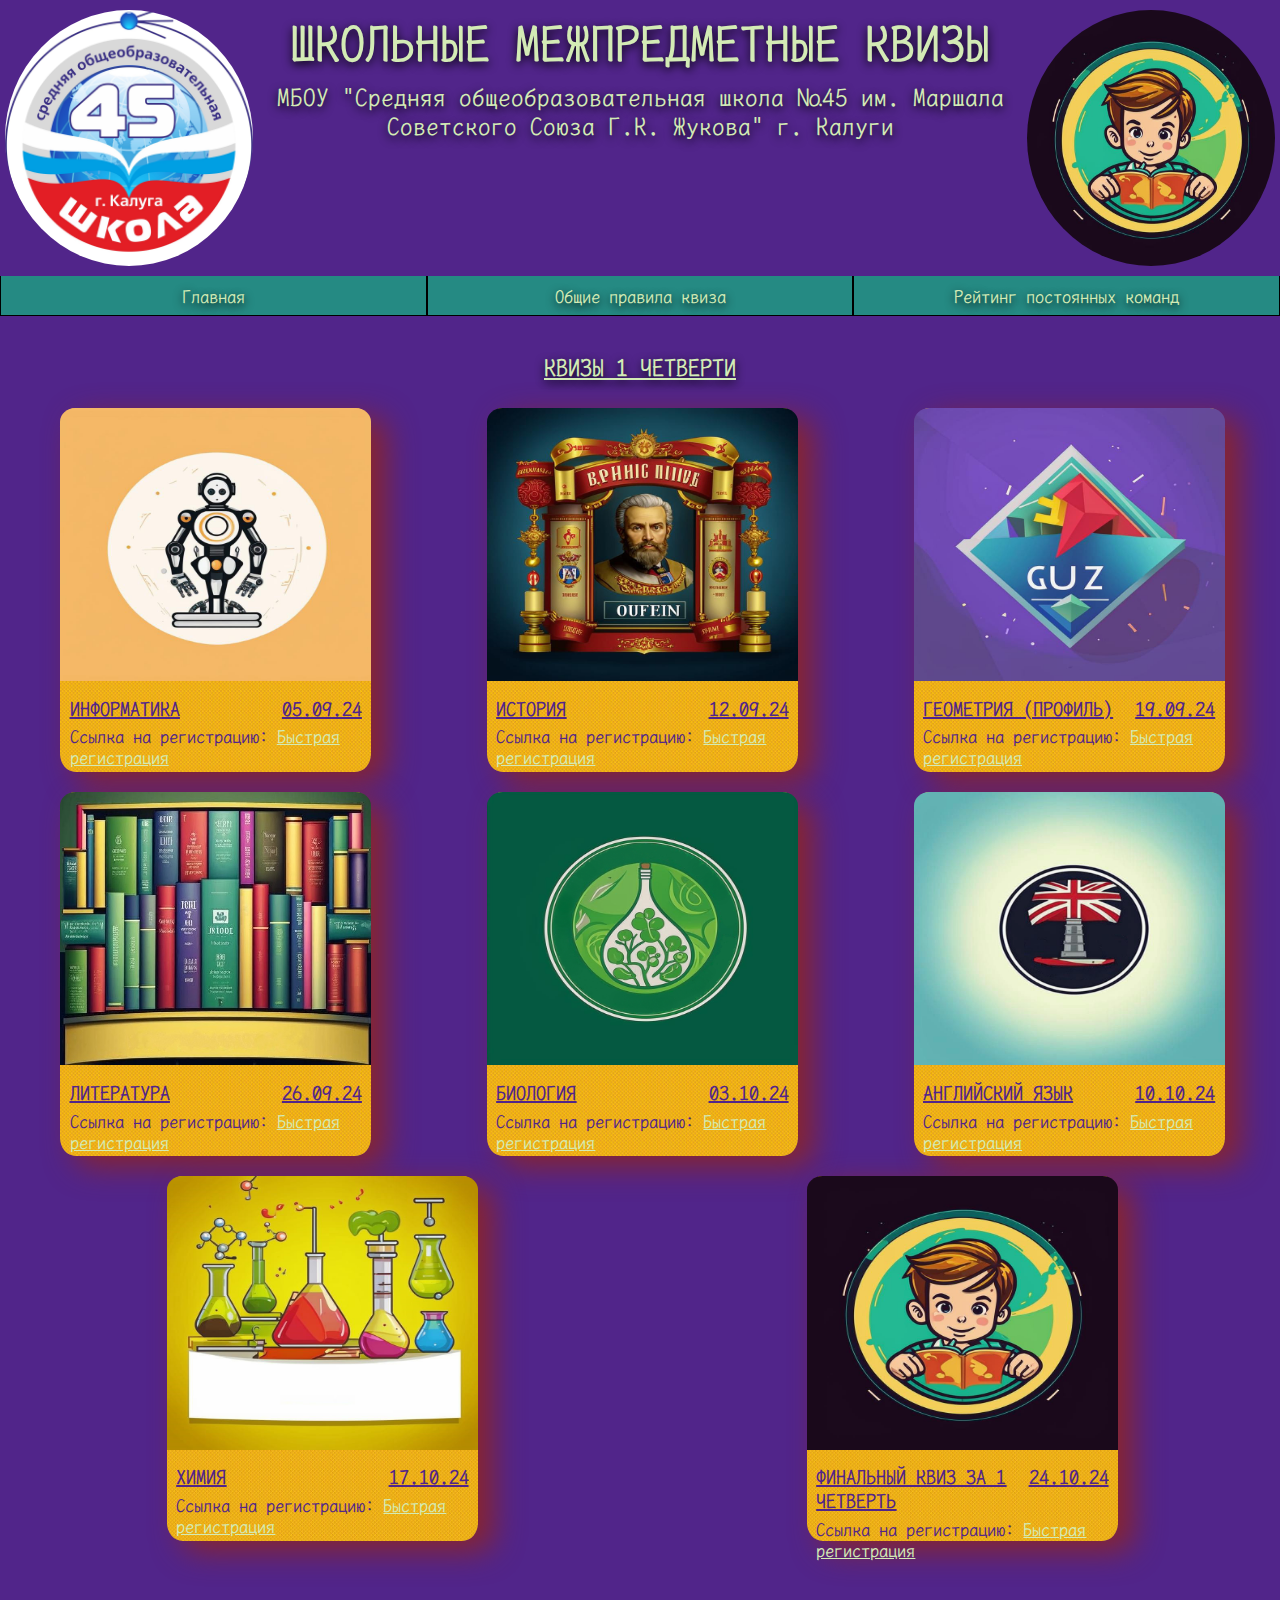
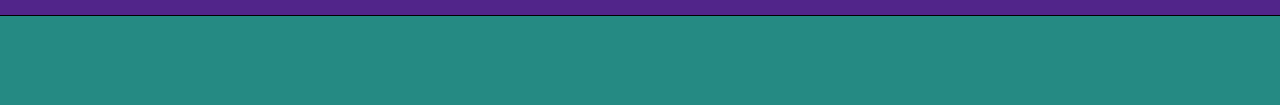
<file: index.html>
<!DOCTYPE html>
<html lang="en">
<head>
    <meta charset="UTF-8">
    <meta name="viewport" content="width=device-width, initial-scale=1.0">
    <script src="scripts/script.js"></script>
    <style>
    @import url('https://fonts.googleapis.com/css2?family=LXGW+WenKai+Mono+TC&display=swap');
    </style>
    <link rel="stylesheet" href="styles/style.css">
    <link rel="stylesheet" href="styles/cards.css">
    <title>Школьные квизы</title>
</head>
<body>
    <header class="header">
        <div class="header__log-left"></div>
        <div class="header__title">
            <h1 class="header__title-top">Школьные межпредметные квизы</h1>
            <h2 class="header__title-bottom">МБОУ "Средняя общеобразовательная школа №45 им. Маршала Советского Союза Г.К. Жукова" г. Калуги</h2>
        </div>
        <div class="header__log-right"></div>
        <div class="burger-menu header__header-content__burger-menu"><div class="burger-center-line"></div></div>
    </header>
    <nav class="menu visually-hidden_m">
    <ul class="menu__list">
        <a href="index.html" class="menu__list__item_a"><li class="menu__list__item">Главная</li></a>
        <a href="rules.html" class="menu__list__item_a"><li class="menu__list__item">Общие правила квиза</li></a>
        <a href="rating.html" class="menu__list__item_a"><li class="menu__list__item">Рейтинг постоянных команд</li></a>
    </ul>
  </nav>
    <main class="main">
      <section class="main__title">Квизы 1 четверти</section>
      <section class="main__card-blok">
     </section>
     <script>
        addNewCard('IT.jpg', 'Информатика', '05.09.24', 'it', 'https://forms.yandex.ru/cloud/667a915f3e9d082eaa89c322/');
        addNewCard('istor.jpg', 'История', '12.09.24', 'istor', 'https://forms.yandex.ru/cloud/667a925290fa7b2d0c163a93/');
        addNewCard('geom.jpg', 'ГЕОМЕТРИЯ (ПРОФИЛЬ)', '19.09.24', 'geom', 'https://forms.yandex.ru/cloud/667a92d25d2a062e9d510739/');
        addNewCard('lit.jpg', 'ЛИТЕРАТУРА', '26.09.24', 'lit', 'https://forms.yandex.ru/cloud/667a94e75056902dcde693c8/');
        addNewCard('bio.jpg', 'Биология', '03.10.24', 'bio', 'https://forms.yandex.ru/cloud/667a955490fa7b2d7c163abf/');
        addNewCard('En.jpeg', 'Английский язык', '10.10.24', 'En', 'https://forms.yandex.ru/cloud/667a9dd2068ff02e610fdee7/');
        addNewCard('Himiya.jpeg', 'Химия', '17.10.24', 'Himiya', 'https://forms.yandex.ru/cloud/667a9e37c417f330b954f801/');
        addNewCard('quiz-log.jpg', 'ФИНАЛЬНЫЙ КВИЗ ЗА 1 ЧЕТВЕРТЬ', '24.10.24', 'f-quiz', 'https://forms.yandex.ru/cloud/667a9eb05056902f85e693af/');
     </script>

    </main>

<footer class="footer"></footer>

<script>
    const menuBut = document.querySelector('.header__header-content__burger-menu');
    const menu = document.querySelector('.menu');
    let status = true;


    menuBut.addEventListener('click', () => {
      if (('visually-hidden_m' in menu.classList) || (status)) {
        menu.classList.remove('visually-hidden_m');
        status = false;
      } else {
        menu.classList.add('visually-hidden_m');
        status = true;
      }
    })
  </script>
    
</body>
</html>
</file>
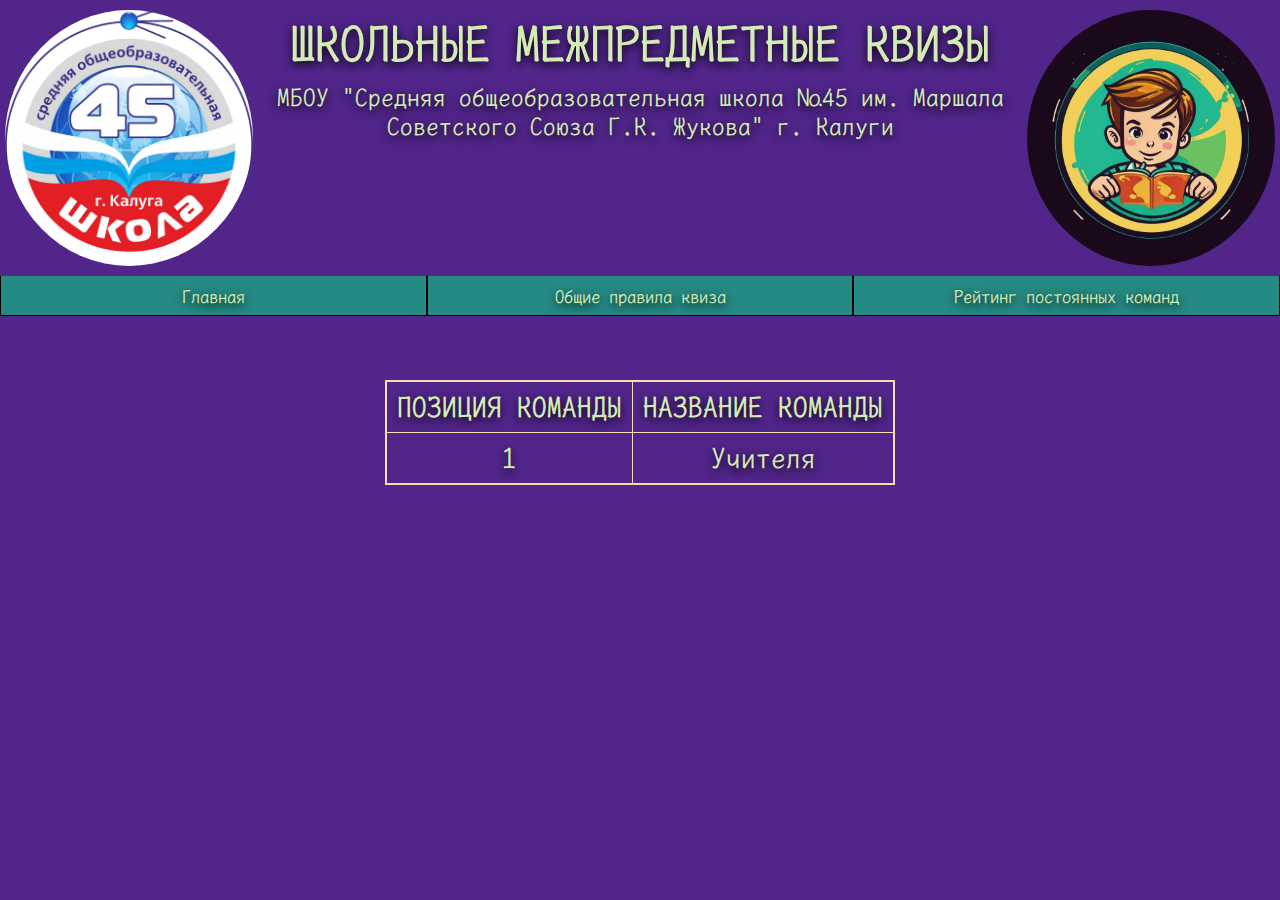
<file: rating.html>
<!DOCTYPE html>
<html lang="en">
<head>
    <meta charset="UTF-8">
    <meta name="viewport" content="width=device-width, initial-scale=1.0">
    <style>
    @import url('https://fonts.googleapis.com/css2?family=LXGW+WenKai+Mono+TC&display=swap');
    </style>
    <link rel="stylesheet" href="styles/style.css">
    <link rel="stylesheet" href="styles/rating.css">
    <title>Школьные квизы</title>
</head>
<body>
    <header class="header">
        <div class="header__log-left"></div>
        <div class="header__title">
            <h1 class="header__title-top">Школьные межпредметные квизы</h1>
            <h2 class="header__title-bottom">МБОУ "Средняя общеобразовательная школа №45 им. Маршала Советского Союза Г.К. Жукова" г. Калуги</h2>
        </div>
        <div class="header__log-right"></div>
        <div class="burger-menu header__header-content__burger-menu"><div class="burger-center-line"></div></div>
    </header>
    <nav class="menu visually-hidden_m">
      <ul class="menu__list">
        <a href="index.html" class="menu__list__item_a"><li class="menu__list__item">Главная</li></a>
        <a href="rules.html" class="menu__list__item_a"><li class="menu__list__item">Общие правила квиза</li></a>
        <a href="rating.html" class="menu__list__item_a"><li class="menu__list__item">Рейтинг постоянных команд</li></a>
    </ul>
  </nav>
    <main class="main">
      <table class="main__table">
        <tr>
          <th>Позиция команды</th>
          <th>Название команды</th>
        </tr>

        <tr>
          <td>1</td>
          <td>Учителя</td>
        </tr>


      </table>
        
    </main>

<footer class="footer"></footer>

<script>
    const menuBut = document.querySelector('.header__header-content__burger-menu');
    const menu = document.querySelector('.menu');
    let status = true;


    menuBut.addEventListener('click', () => {
      if (('visually-hidden_m' in menu.classList) || (status)) {
        menu.classList.remove('visually-hidden_m');
        status = false;
      } else {
        menu.classList.add('visually-hidden_m');
        status = true;
      }
    })
  </script>
    
</body>
</html>
</file>
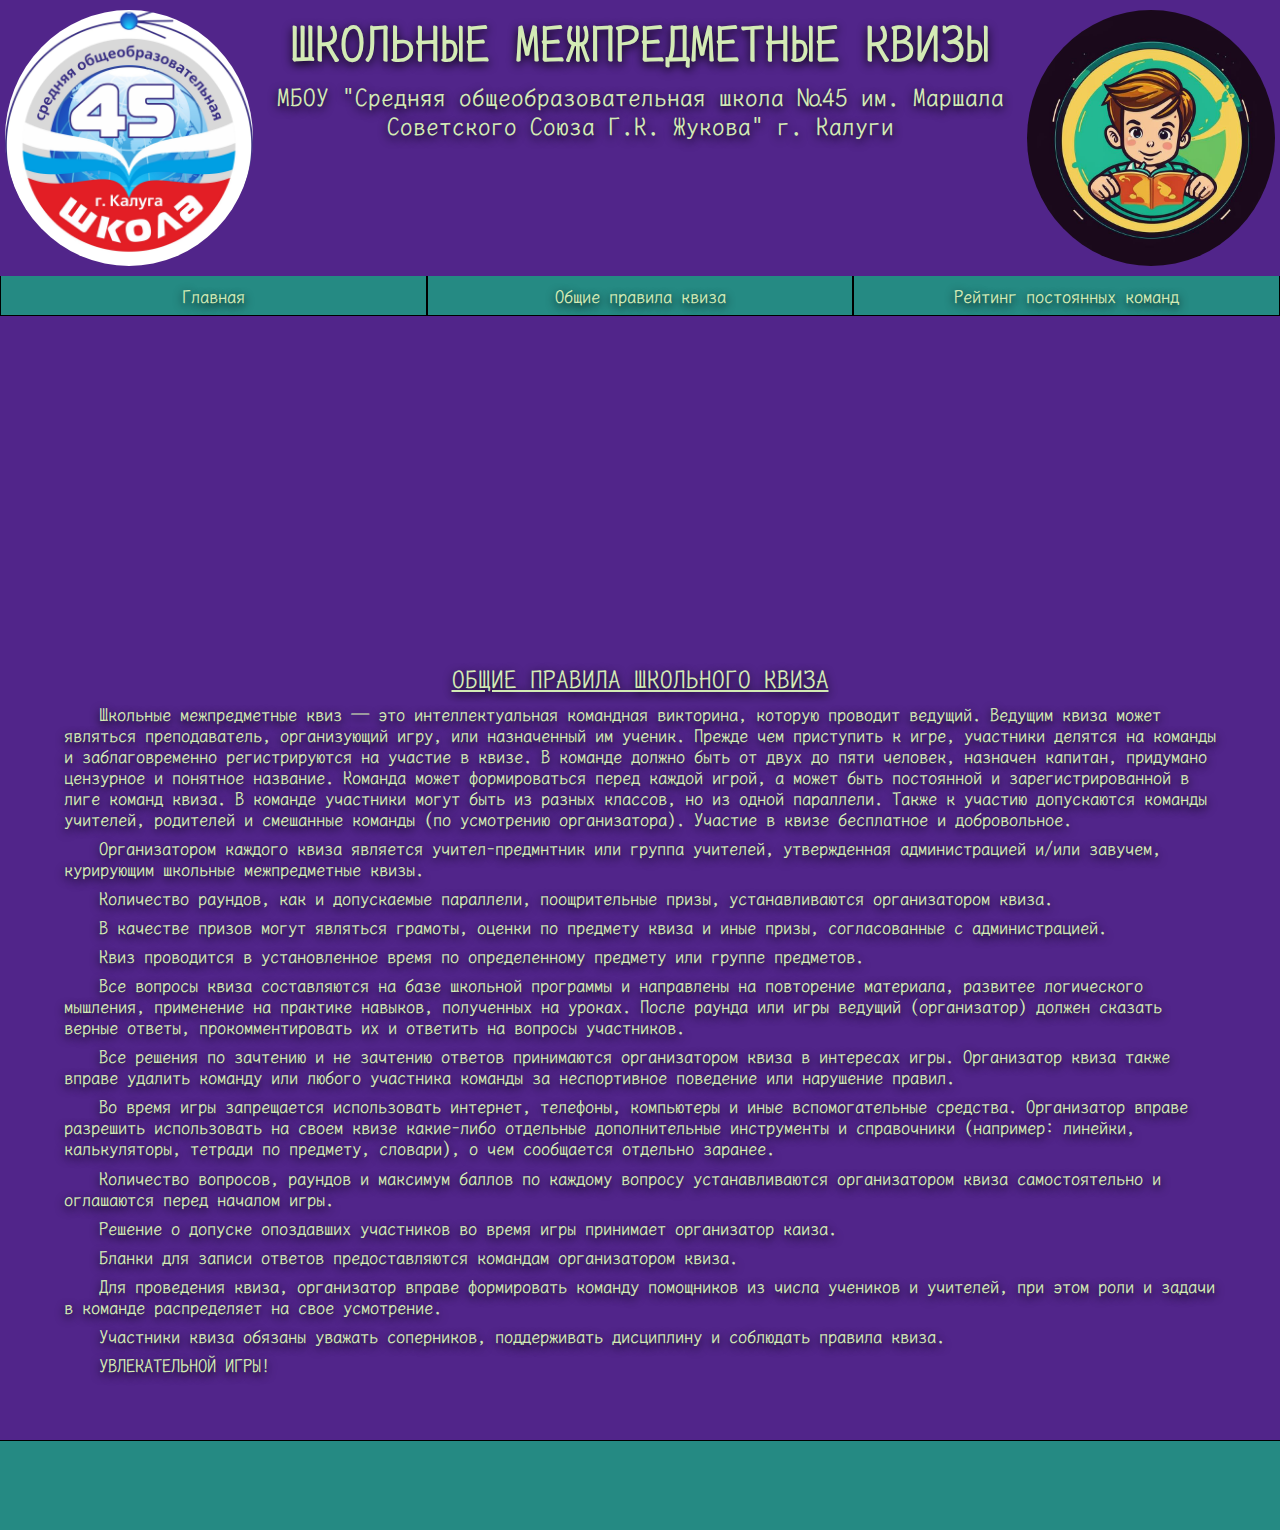
<file: rules.html>
<!DOCTYPE html>
<html lang="en">
<head>
    <meta charset="UTF-8">
    <meta name="viewport" content="width=device-width, initial-scale=1.0">
    <style>
    @import url('https://fonts.googleapis.com/css2?family=LXGW+WenKai+Mono+TC&display=swap');
    </style>
    <link rel="stylesheet" href="styles/style.css">
    <link rel="stylesheet" href="styles/rules_sty.css">
    <title>Школьные квизы</title>
</head>
<body>
    <header class="header">
        <div class="header__log-left"></div>
        <div class="header__title">
            <h1 class="header__title-top">Школьные межпредметные квизы</h1>
            <h2 class="header__title-bottom">МБОУ "Средняя общеобразовательная школа №45 им. Маршала Советского Союза Г.К. Жукова" г. Калуги</h2>
        </div>
        <div class="header__log-right"></div>
        <div class="burger-menu header__header-content__burger-menu"><div class="burger-center-line"></div></div>
    </header>
    <nav class="menu visually-hidden_m">
    <ul class="menu__list">
        <a href="index.html" class="menu__list__item_a"><li class="menu__list__item">Главная</li></a>
        <a href="rules.html" class="menu__list__item_a"><li class="menu__list__item">Общие правила квиза</li></a>
        <a href="rating.html" class="menu__list__item_a"><li class="menu__list__item">Рейтинг постоянных команд</li></a>
    </ul>
  </nav>
    <main class="main">
      <div class="main__video">
        <iframe class="main__video__iframe"  src="https://www.youtube.com/embed/Tr_Zuyck00A?si=PJogzbAwvQAGxxIj" title="YouTube video player" frameborder="0" allow="accelerometer; autoplay; clipboard-write; encrypted-media; gyroscope; picture-in-picture; web-share" referrerpolicy="strict-origin-when-cross-origin" allowfullscreen></iframe>
      </div>
      <div class="main__text">
        <h3 class="main__text__title">Общие правила школьного квиза</h3>
        <p class="main__text__inf">Школьные межпредметные квиз — это интеллектуальная командная викторина, которую проводит ведущий. Ведущим квиза может являться преподаватель, организующий игру, или назначенный им ученик. Прежде чем приступить к игре, участники делятся на команды и заблаговременно регистрируются на участие в квизе. В команде должно быть от двух до пяти человек, назначен капитан, придумано цензурное и понятное название. Команда может формироваться перед каждой игрой, а может быть постоянной и зарегистрированной в лиге команд квиза. В команде участники могут быть из разных классов, но из одной параллели. Также к участию допускаются команды учителей, родителей и смешанные команды (по усмотрению организатора). Участие в квизе бесплатное и добровольное.</p>
        <p class="main__text__inf">Организатором каждого квиза является учител-предмнтник или группа учителей, утвержденная администрацией и/или завучем, курирующим школьные межпредметные квизы.</p>
        <p class="main__text__inf">Количество раундов, как и допускаемые параллели,  поощрительные призы, устанавливаются организатором квиза.</p>
        <p class="main__text__inf">В качестве призов могут являться грамоты, оценки по предмету квиза и иные призы, согласованные с администрацией.</p>
        <p class="main__text__inf">Квиз проводится в установленное время по определенному предмету или группе предметов.</p>
        <p class="main__text__inf">Все вопросы квиза составляются на базе школьной программы и направлены на повторение материала, развитее логического мышления, применение на практике навыков, полученных на уроках. После раунда или игры ведущий (организатор) должен сказать верные ответы, прокомментировать их и ответить на вопросы участников.</p>
        <p class="main__text__inf">Все решения по зачтению и не зачтению ответов принимаются организатором квиза в интересах игры. Организатор квиза также вправе удалить команду или любого участника команды за неспортивное поведение или нарушение правил.</p>
        <p class="main__text__inf">Во время игры запрещается использовать интернет, телефоны, компьютеры и иные вспомогательные средства. Организатор вправе разрешить использовать на своем квизе какие-либо отдельные дополнительные инструменты и справочники (например: линейки, калькуляторы, тетради по предмету, словари), о чем сообщается отдельно заранее.</p>
        <p class="main__text__inf">Количество вопросов, раундов и максимум баллов по каждому вопросу устанавливаются организатором квиза самостоятельно и оглашаются перед началом игры.</p>
        <p class="main__text__inf">Решение о допуске опоздавших участников во время игры принимает организатор каиза.</p>
        <p class="main__text__inf">Бланки для записи ответов предоставляются командам организатором квиза.</p>
        <p class="main__text__inf">Для проведения квиза, организатор вправе формировать команду помощников из числа учеников и учителей, при этом роли и задачи в команде распределяет на свое усмотрение.</p>
        <p class="main__text__inf">Участники квиза обязаны уважать соперников, поддерживать дисциплину и соблюдать правила квиза.</p>
        <p class="main__text__inf">УВЛЕКАТЕЛЬНОЙ ИГРЫ!</p>
      </div>
        
    </main>

<footer class="footer"></footer>

<script>
    const menuBut = document.querySelector('.header__header-content__burger-menu');
    const menu = document.querySelector('.menu');
    let status = true;


    menuBut.addEventListener('click', () => {
      if (('visually-hidden_m' in menu.classList) || (status)) {
        menu.classList.remove('visually-hidden_m');
        status = false;
      } else {
        menu.classList.add('visually-hidden_m');
        status = true;
      }
    })
  </script>
    
</body>
</html>
</file>
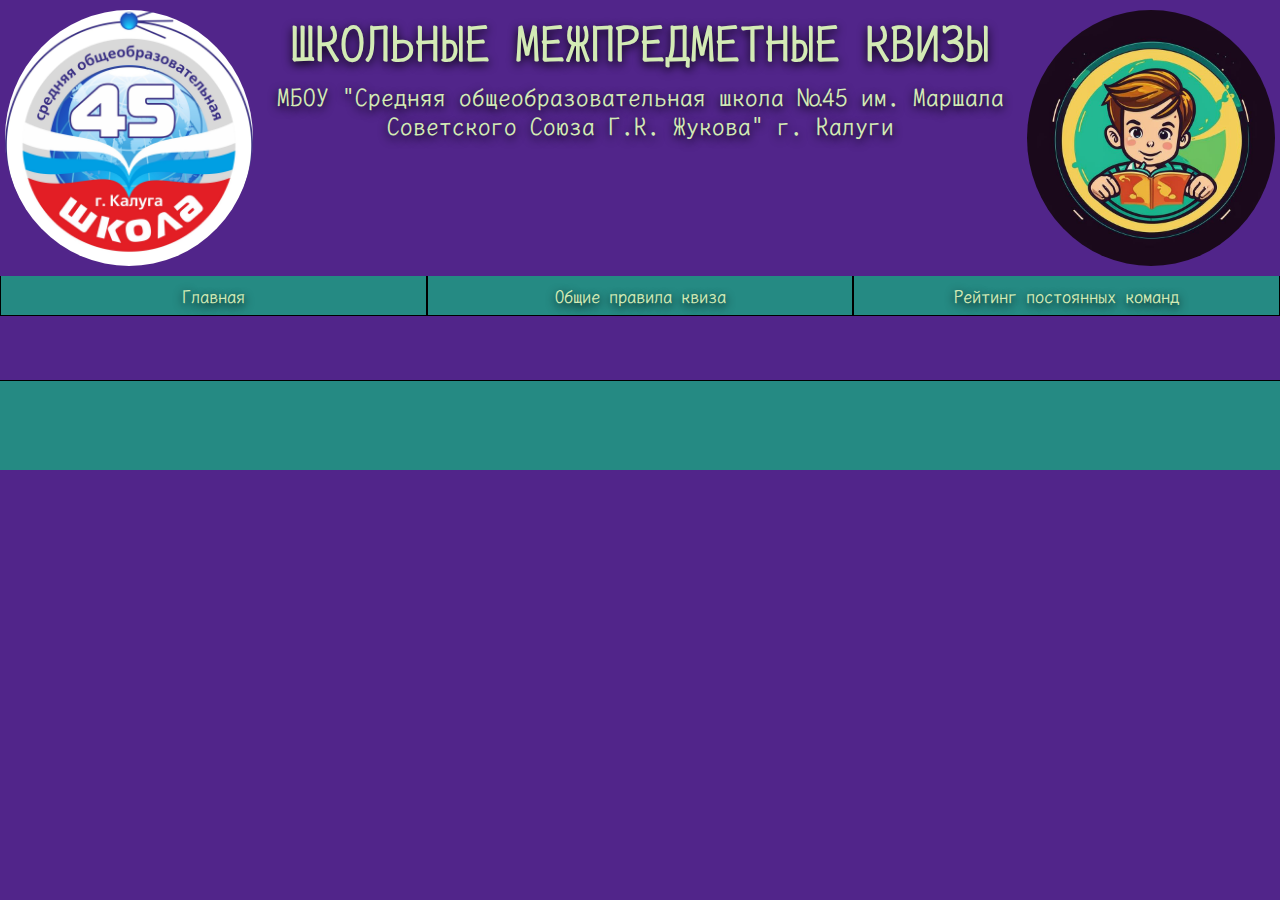
<file: SHABLON.html>
<!DOCTYPE html>
<html lang="en">
<head>
    <meta charset="UTF-8">
    <meta name="viewport" content="width=device-width, initial-scale=1.0">
    <style>
    @import url('https://fonts.googleapis.com/css2?family=LXGW+WenKai+Mono+TC&display=swap');
    </style>
    <link rel="stylesheet" href="styles/style.css">
    <title>Школьные квизы</title>
</head>
<body>
    <header class="header">
        <div class="header__log-left"></div>
        <div class="header__title">
            <h1 class="header__title-top">Школьные межпредметные квизы</h1>
            <h2 class="header__title-bottom">МБОУ "Средняя общеобразовательная школа №45 им. Маршала Советского Союза Г.К. Жукова" г. Калуги</h2>
        </div>
        <div class="header__log-right"></div>
        <div class="burger-menu header__header-content__burger-menu"><div class="burger-center-line"></div></div>
    </header>
    <nav class="menu visually-hidden_m">
    <ul class="menu__list">
        <a href="index.html" class="menu__list__item_a"><li class="menu__list__item">Главная</li></a>
        <a href="rules.html" class="menu__list__item_a"><li class="menu__list__item">Общие правила квиза</li></a>
        <a href="rating.html" class="menu__list__item_a"><li class="menu__list__item">Рейтинг постоянных команд</li></a>
    </ul>
  </nav>
    <main class="main">
        
    </main>

<footer class="footer"></footer>

<script>
    const menuBut = document.querySelector('.header__header-content__burger-menu');
    const menu = document.querySelector('.menu');
    let status = true;


    menuBut.addEventListener('click', () => {
      if (('visually-hidden_m' in menu.classList) || (status)) {
        menu.classList.remove('visually-hidden_m');
        status = false;
      } else {
        menu.classList.add('visually-hidden_m');
        status = true;
      }
    })
  </script>
    
</body>
</html>
</file>
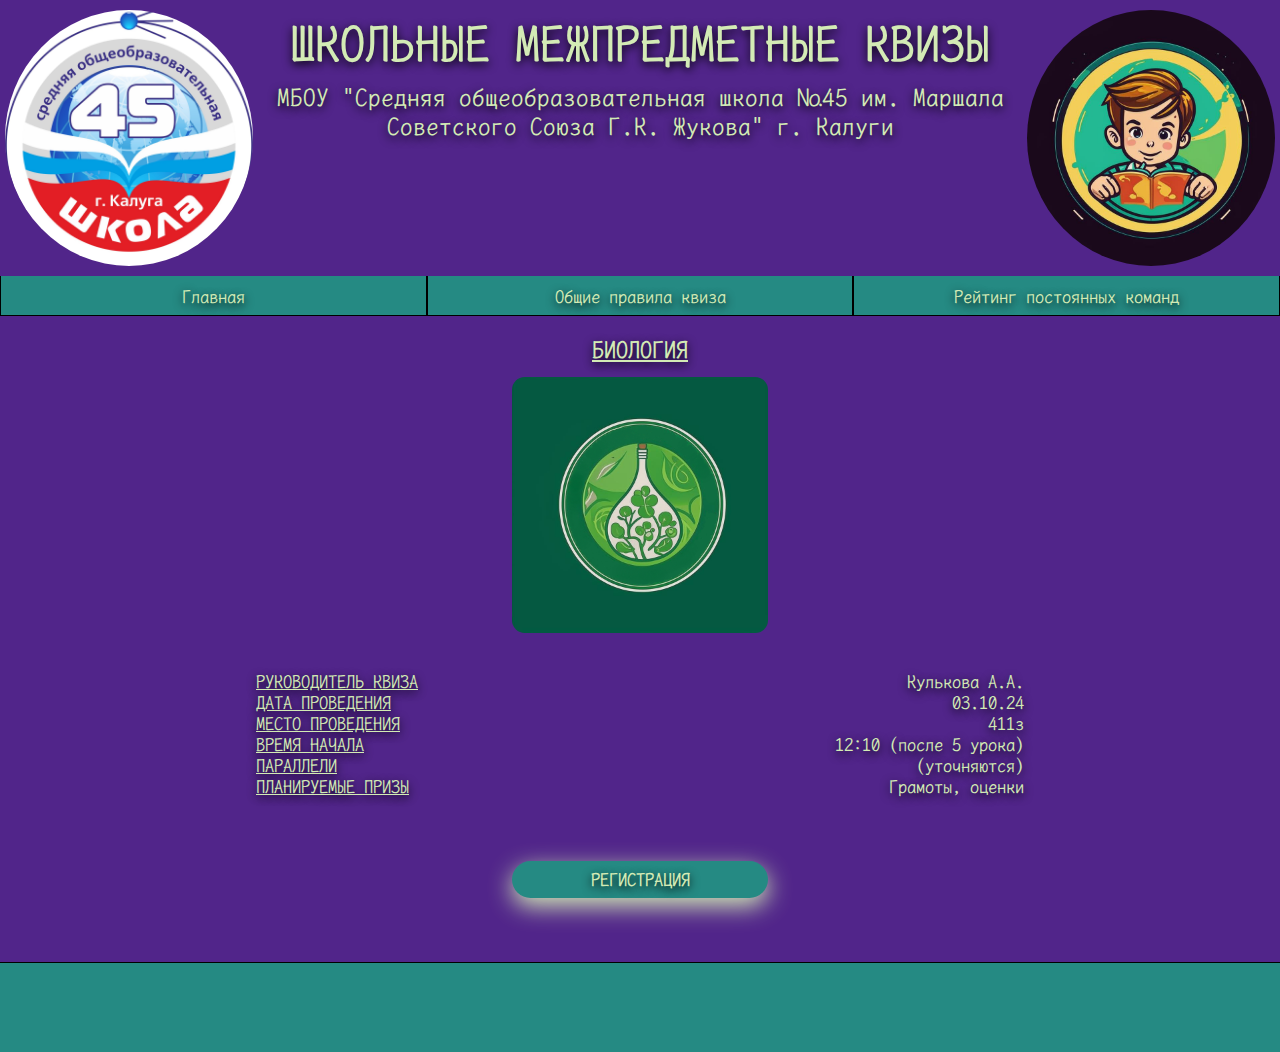
<file: pagesOFsubject/bio.html>
<!DOCTYPE html>
<html lang="en">
<head>
    <meta charset="UTF-8">
    <meta name="viewport" content="width=device-width, initial-scale=1.0">
    <style>
    @import url('https://fonts.googleapis.com/css2?family=LXGW+WenKai+Mono+TC&display=swap');
    </style>
    <link rel="stylesheet" href="../styles/style.css">
    <link rel="stylesheet" href="../styles/subjectsPage.css">
    <title>Школьные квизы</title>
</head>
<body>
    <header class="header">
        <div class="header__log-left"></div>
        <div class="header__title">
            <h1 class="header__title-top">Школьные межпредметные квизы</h1>
            <h2 class="header__title-bottom">МБОУ "Средняя общеобразовательная школа №45 им. Маршала Советского Союза Г.К. Жукова" г. Калуги</h2>
        </div>
        <div class="header__log-right"></div>
        <div class="burger-menu header__header-content__burger-menu"><div class="burger-center-line"></div></div>
    </header>
    <nav class="menu visually-hidden_m">
      <ul class="menu__list">
        <a href="../index.html" class="menu__list__item_a"><li class="menu__list__item">Главная</li></a>
        <a href="../rules.html" class="menu__list__item_a"><li class="menu__list__item">Общие правила квиза</li></a>
        <a href="../rating.html" class="menu__list__item_a"><li class="menu__list__item">Рейтинг постоянных команд</li></a>
    </ul>
  </nav>
    <main class="main">
      <section class="main__title">Биология</section>
      <img src="../images/Sub-logo/bio.jpg" alt="Картинка квиза" class="main__logo-quiz">
      <section class="main__info">
        <div class="main__info__div">
          <p class="main__info__div__p">Руководитель Квиза</p>
          <p class="main__info__div__p">Кулькова А.А.</p>
        </div>
        <div class="main__info__div">
          <p class="main__info__div__p">Дата проведения</p>
          <p class="main__info__div__p">03.10.24</p>
        </div>
        <div class="main__info__div">
          <p class="main__info__div__p">Место проведения</p>
          <p class="main__info__div__p">411з</p>
        </div>
        <div class="main__info__div">
          <p class="main__info__div__p">Время начала</p>
          <p class="main__info__div__p">12:10 (после 5 урока)</p>
        </div>
        <div class="main__info__div">
          <p class="main__info__div__p">Параллели</p>
          <p class="main__info__div__p">(уточняются)</p>
        </div>
        <div class="main__info__div">
          <p class="main__info__div__p">Планируемые призы</p>
          <p class="main__info__div__p">Грамоты, оценки</p>
        </div>
      </section>
      <a href="https://forms.yandex.ru/cloud/667a955490fa7b2d7c163abf/" class="reg-form"><div class="reg-button">Регистрация</div></a>
        
    </main>

<footer class="footer"></footer>

<script>
    const menuBut = document.querySelector('.header__header-content__burger-menu');
    const menu = document.querySelector('.menu');
    let status = true;


    menuBut.addEventListener('click', () => {
      if (('visually-hidden_m' in menu.classList) || (status)) {
        menu.classList.remove('visually-hidden_m');
        status = false;
      } else {
        menu.classList.add('visually-hidden_m');
        status = true;
      }
    })
  </script>
    
</body>
</html>
</file>
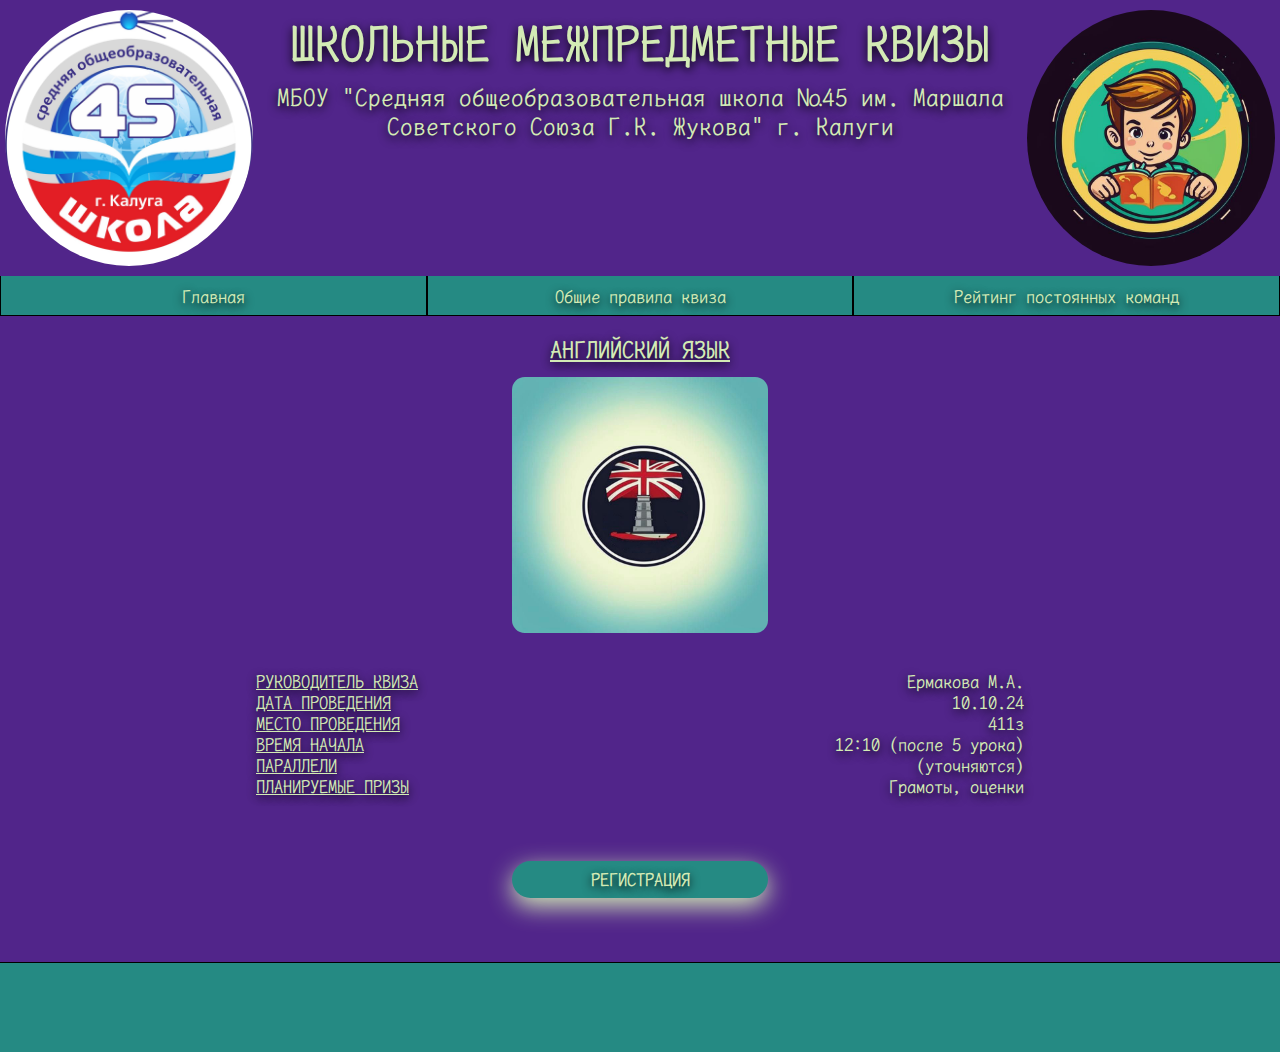
<file: pagesOFsubject/En.html>
<!DOCTYPE html>
<html lang="en">
<head>
    <meta charset="UTF-8">
    <meta name="viewport" content="width=device-width, initial-scale=1.0">
    <style>
    @import url('https://fonts.googleapis.com/css2?family=LXGW+WenKai+Mono+TC&display=swap');
    </style>
    <link rel="stylesheet" href="../styles/style.css">
    <link rel="stylesheet" href="../styles/subjectsPage.css">
    <title>Школьные квизы</title>
</head>
<body>
    <header class="header">
        <div class="header__log-left"></div>
        <div class="header__title">
            <h1 class="header__title-top">Школьные межпредметные квизы</h1>
            <h2 class="header__title-bottom">МБОУ "Средняя общеобразовательная школа №45 им. Маршала Советского Союза Г.К. Жукова" г. Калуги</h2>
        </div>
        <div class="header__log-right"></div>
        <div class="burger-menu header__header-content__burger-menu"><div class="burger-center-line"></div></div>
    </header>
    <nav class="menu visually-hidden_m">
    <ul class="menu__list">
        <a href="../index.html" class="menu__list__item_a"><li class="menu__list__item">Главная</li></a>
        <a href="../rules.html" class="menu__list__item_a"><li class="menu__list__item">Общие правила квиза</li></a>
        <a href="../rating.html" class="menu__list__item_a"><li class="menu__list__item">Рейтинг постоянных команд</li></a>
    </ul>
  </nav>
    <main class="main">
      <section class="main__title">Английский язык</section>
      <img src="../images/Sub-logo/En.jpeg" alt="Картинка квиза" class="main__logo-quiz">
      <section class="main__info">
        <div class="main__info__div">
          <p class="main__info__div__p">Руководитель Квиза</p>
          <p class="main__info__div__p">Ермакова М.А.</p>
        </div>
        <div class="main__info__div">
          <p class="main__info__div__p">Дата проведения</p>
          <p class="main__info__div__p">10.10.24</p>
        </div>
        <div class="main__info__div">
          <p class="main__info__div__p">Место проведения</p>
          <p class="main__info__div__p">411з</p>
        </div>
        <div class="main__info__div">
          <p class="main__info__div__p">Время начала</p>
          <p class="main__info__div__p">12:10 (после 5 урока)</p>
        </div>
        <div class="main__info__div">
          <p class="main__info__div__p">Параллели</p>
          <p class="main__info__div__p">(уточняются)</p>
        </div>
        <div class="main__info__div">
          <p class="main__info__div__p">Планируемые призы</p>
          <p class="main__info__div__p">Грамоты, оценки</p>
        </div>
      </section>
      <a href="https://forms.yandex.ru/cloud/667a9dd2068ff02e610fdee7/" class="reg-form"><div class="reg-button">Регистрация</div></a>
        
    </main>

<footer class="footer"></footer>

<script>
    const menuBut = document.querySelector('.header__header-content__burger-menu');
    const menu = document.querySelector('.menu');
    let status = true;


    menuBut.addEventListener('click', () => {
      if (('visually-hidden_m' in menu.classList) || (status)) {
        menu.classList.remove('visually-hidden_m');
        status = false;
      } else {
        menu.classList.add('visually-hidden_m');
        status = true;
      }
    })
  </script>
    
</body>
</html>
</file>
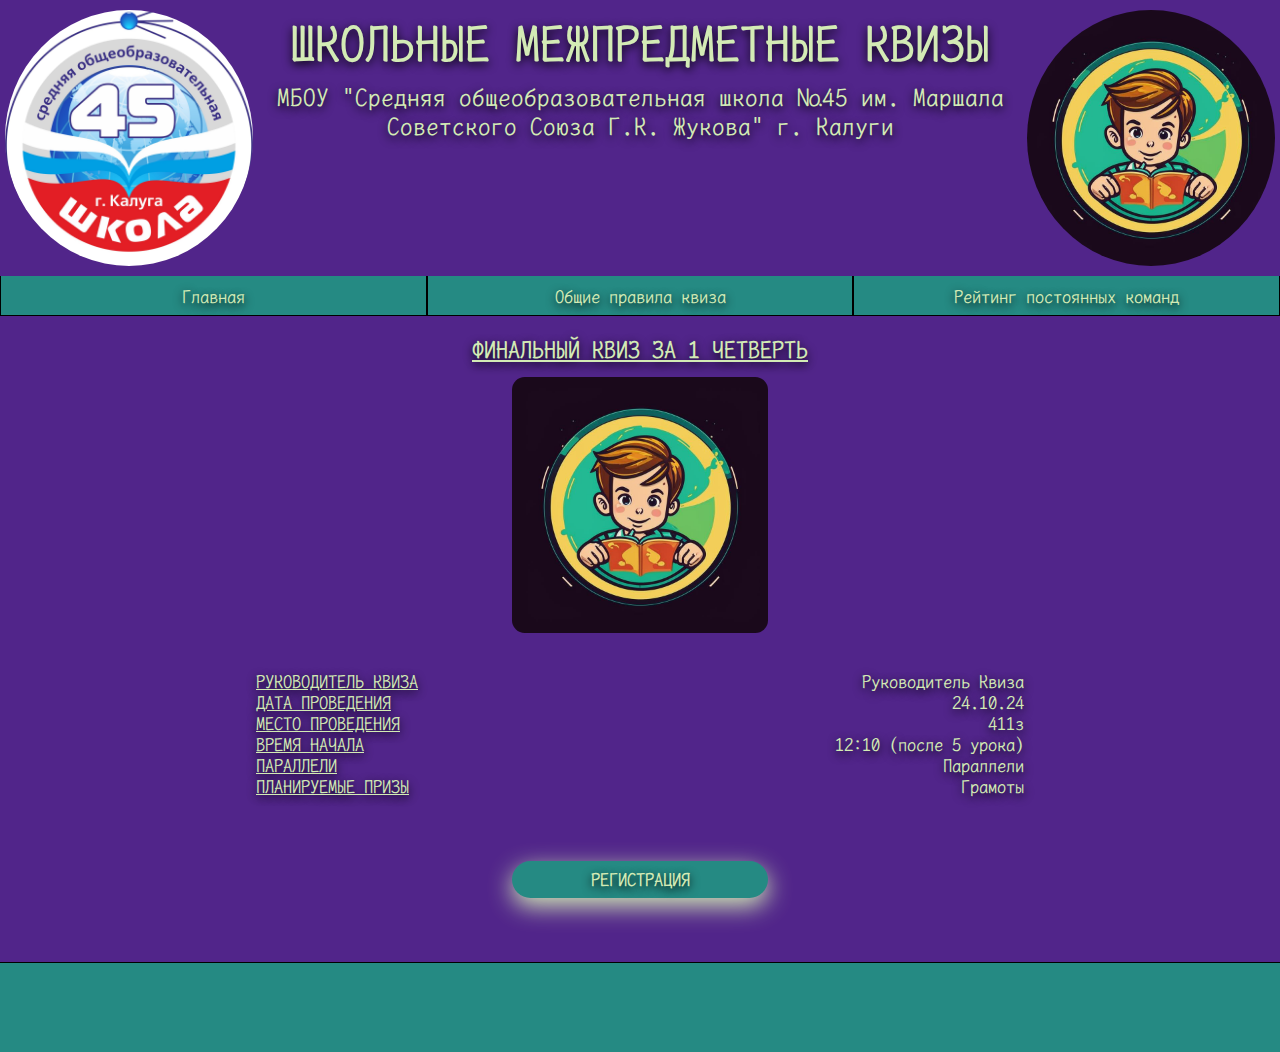
<file: pagesOFsubject/f-quiz.html>
<!DOCTYPE html>
<html lang="en">
<head>
    <meta charset="UTF-8">
    <meta name="viewport" content="width=device-width, initial-scale=1.0">
    <style>
    @import url('https://fonts.googleapis.com/css2?family=LXGW+WenKai+Mono+TC&display=swap');
    </style>
    <link rel="stylesheet" href="../styles/style.css">
    <link rel="stylesheet" href="../styles/subjectsPage.css">
    <title>Школьные квизы</title>
</head>
<body>
    <header class="header">
        <div class="header__log-left"></div>
        <div class="header__title">
            <h1 class="header__title-top">Школьные межпредметные квизы</h1>
            <h2 class="header__title-bottom">МБОУ "Средняя общеобразовательная школа №45 им. Маршала Советского Союза Г.К. Жукова" г. Калуги</h2>
        </div>
        <div class="header__log-right"></div>
        <div class="burger-menu header__header-content__burger-menu"><div class="burger-center-line"></div></div>
    </header>
    <nav class="menu visually-hidden_m">
    <ul class="menu__list">
        <a href="../index.html" class="menu__list__item_a"><li class="menu__list__item">Главная</li></a>
        <a href="../rules.html" class="menu__list__item_a"><li class="menu__list__item">Общие правила квиза</li></a>
        <a href="../rating.html" class="menu__list__item_a"><li class="menu__list__item">Рейтинг постоянных команд</li></a>
    </ul>
  </nav>
    <main class="main">
      <section class="main__title">Финальный квиз за 1 четверть</section>
      <img src="../images/Sub-logo/quiz-log.jpg" alt="Картинка квиза" class="main__logo-quiz">
      <section class="main__info">
        <div class="main__info__div">
          <p class="main__info__div__p">Руководитель Квиза</p>
          <p class="main__info__div__p">Руководитель Квиза</p>
        </div>
        <div class="main__info__div">
          <p class="main__info__div__p">Дата проведения</p>
          <p class="main__info__div__p">24.10.24</p>
        </div>
        <div class="main__info__div">
          <p class="main__info__div__p">Место проведения</p>
          <p class="main__info__div__p">411з</p>
        </div>
        <div class="main__info__div">
          <p class="main__info__div__p">Время начала</p>
          <p class="main__info__div__p">12:10 (после 5 урока)</p>
        </div>
        <div class="main__info__div">
          <p class="main__info__div__p">Параллели</p>
          <p class="main__info__div__p">Параллели</p>
        </div>
        <div class="main__info__div">
          <p class="main__info__div__p">Планируемые призы</p>
          <p class="main__info__div__p">Грамоты</p>
        </div>
      </section>
      <a href="https://forms.yandex.ru/cloud/667a9eb05056902f85e693af/" class="reg-form"><div class="reg-button">Регистрация</div></a>
        
    </main>

<footer class="footer"></footer>

<script>
    const menuBut = document.querySelector('.header__header-content__burger-menu');
    const menu = document.querySelector('.menu');
    let status = true;


    menuBut.addEventListener('click', () => {
      if (('visually-hidden_m' in menu.classList) || (status)) {
        menu.classList.remove('visually-hidden_m');
        status = false;
      } else {
        menu.classList.add('visually-hidden_m');
        status = true;
      }
    })
  </script>
    
</body>
</html>
</file>
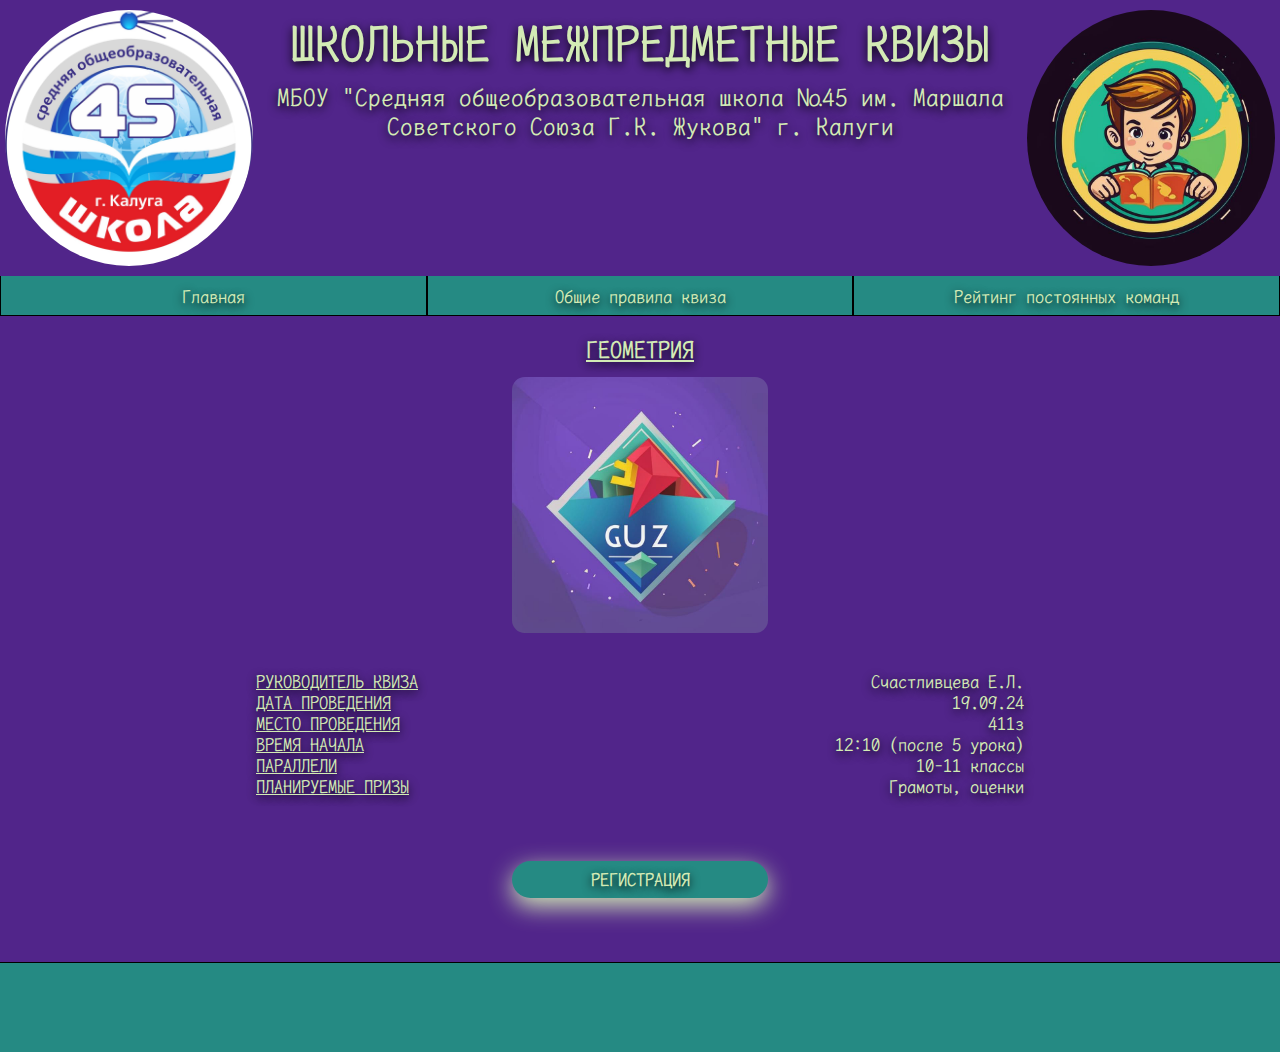
<file: pagesOFsubject/geom.html>
<!DOCTYPE html>
<html lang="en">
<head>
    <meta charset="UTF-8">
    <meta name="viewport" content="width=device-width, initial-scale=1.0">
    <style>
    @import url('https://fonts.googleapis.com/css2?family=LXGW+WenKai+Mono+TC&display=swap');
    </style>
    <link rel="stylesheet" href="../styles/style.css">
    <link rel="stylesheet" href="../styles/subjectsPage.css">
    <title>Школьные квизы</title>
</head>
<body>
    <header class="header">
        <div class="header__log-left"></div>
        <div class="header__title">
            <h1 class="header__title-top">Школьные межпредметные квизы</h1>
            <h2 class="header__title-bottom">МБОУ "Средняя общеобразовательная школа №45 им. Маршала Советского Союза Г.К. Жукова" г. Калуги</h2>
        </div>
        <div class="header__log-right"></div>
        <div class="burger-menu header__header-content__burger-menu"><div class="burger-center-line"></div></div>
    </header>
    <nav class="menu visually-hidden_m">
    <ul class="menu__list">
        <a href="../index.html" class="menu__list__item_a"><li class="menu__list__item">Главная</li></a>
        <a href="../rules.html" class="menu__list__item_a"><li class="menu__list__item">Общие правила квиза</li></a>
        <a href="../rating.html" class="menu__list__item_a"><li class="menu__list__item">Рейтинг постоянных команд</li></a>
    </ul>
  </nav>
    <main class="main">
      <section class="main__title">ГЕОМЕТРИЯ</section>
      <img src="../images/Sub-logo/geom.jpg" alt="Картинка квиза" class="main__logo-quiz">
      <section class="main__info">
        <div class="main__info__div">
          <p class="main__info__div__p">Руководитель Квиза</p>
          <p class="main__info__div__p">Счастливцева Е.Л.</p>
        </div>
        <div class="main__info__div">
          <p class="main__info__div__p">Дата проведения</p>
          <p class="main__info__div__p">19.09.24</p>
        </div>
        <div class="main__info__div">
          <p class="main__info__div__p">Место проведения</p>
          <p class="main__info__div__p">411з</p>
        </div>
        <div class="main__info__div">
          <p class="main__info__div__p">Время начала</p>
          <p class="main__info__div__p">12:10 (после 5 урока)</p>
        </div>
        <div class="main__info__div">
          <p class="main__info__div__p">Параллели</p>
          <p class="main__info__div__p">10-11 классы</p>
        </div>
        <div class="main__info__div">
          <p class="main__info__div__p">Планируемые призы</p>
          <p class="main__info__div__p">Грамоты, оценки</p>
        </div>
      </section>
      <a href="https://forms.yandex.ru/cloud/667a92d25d2a062e9d510739/" class="reg-form"><div class="reg-button">Регистрация</div></a>
        
    </main>

<footer class="footer"></footer>

<script>
    const menuBut = document.querySelector('.header__header-content__burger-menu');
    const menu = document.querySelector('.menu');
    let status = true;


    menuBut.addEventListener('click', () => {
      if (('visually-hidden_m' in menu.classList) || (status)) {
        menu.classList.remove('visually-hidden_m');
        status = false;
      } else {
        menu.classList.add('visually-hidden_m');
        status = true;
      }
    })
  </script>
    
</body>
</html>
</file>
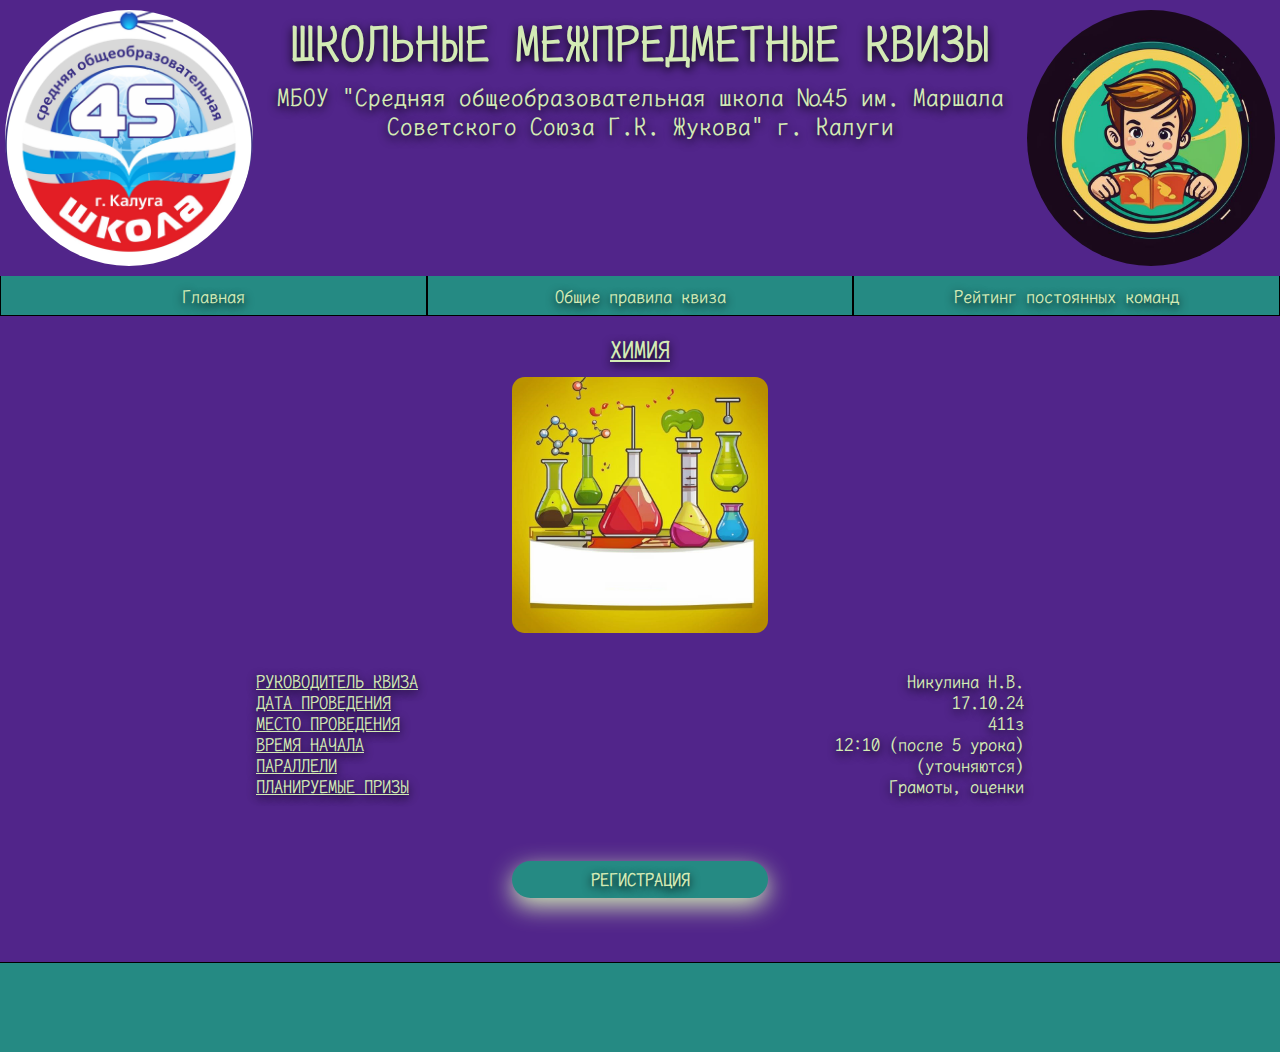
<file: pagesOFsubject/Himiya.html>
<!DOCTYPE html>
<html lang="en">
<head>
    <meta charset="UTF-8">
    <meta name="viewport" content="width=device-width, initial-scale=1.0">
    <style>
    @import url('https://fonts.googleapis.com/css2?family=LXGW+WenKai+Mono+TC&display=swap');
    </style>
    <link rel="stylesheet" href="../styles/style.css">
    <link rel="stylesheet" href="../styles/subjectsPage.css">
    <title>Школьные квизы</title>
</head>
<body>
    <header class="header">
        <div class="header__log-left"></div>
        <div class="header__title">
            <h1 class="header__title-top">Школьные межпредметные квизы</h1>
            <h2 class="header__title-bottom">МБОУ "Средняя общеобразовательная школа №45 им. Маршала Советского Союза Г.К. Жукова" г. Калуги</h2>
        </div>
        <div class="header__log-right"></div>
        <div class="burger-menu header__header-content__burger-menu"><div class="burger-center-line"></div></div>
    </header>
    <nav class="menu visually-hidden_m">
    <ul class="menu__list">
        <a href="../index.html" class="menu__list__item_a"><li class="menu__list__item">Главная</li></a>
        <a href="../rules.html" class="menu__list__item_a"><li class="menu__list__item">Общие правила квиза</li></a>
        <a href="../rating.html" class="menu__list__item_a"><li class="menu__list__item">Рейтинг постоянных команд</li></a>
    </ul>
  </nav>
    <main class="main">
      <section class="main__title">Химия</section>
      <img src="../images/Sub-logo/Himiya.jpeg" alt="Картинка квиза" class="main__logo-quiz">
      <section class="main__info">
        <div class="main__info__div">
          <p class="main__info__div__p">Руководитель Квиза</p>
          <p class="main__info__div__p">Никулина Н.В.</p>
        </div>
        <div class="main__info__div">
          <p class="main__info__div__p">Дата проведения</p>
          <p class="main__info__div__p">17.10.24</p>
        </div>
        <div class="main__info__div">
          <p class="main__info__div__p">Место проведения</p>
          <p class="main__info__div__p">411з</p>
        </div>
        <div class="main__info__div">
          <p class="main__info__div__p">Время начала</p>
          <p class="main__info__div__p">12:10 (после 5 урока)</p>
        </div>
        <div class="main__info__div">
          <p class="main__info__div__p">Параллели</p>
          <p class="main__info__div__p">(уточняются)</p>
        </div>
        <div class="main__info__div">
          <p class="main__info__div__p">Планируемые призы</p>
          <p class="main__info__div__p">Грамоты, оценки</p>
        </div>
      </section>
      <a href="https://forms.yandex.ru/cloud/667a9e37c417f330b954f801/" class="reg-form"><div class="reg-button">Регистрация</div></a>
        
    </main>

<footer class="footer"></footer>

<script>
    const menuBut = document.querySelector('.header__header-content__burger-menu');
    const menu = document.querySelector('.menu');
    let status = true;


    menuBut.addEventListener('click', () => {
      if (('visually-hidden_m' in menu.classList) || (status)) {
        menu.classList.remove('visually-hidden_m');
        status = false;
      } else {
        menu.classList.add('visually-hidden_m');
        status = true;
      }
    })
  </script>
    
</body>
</html>
</file>
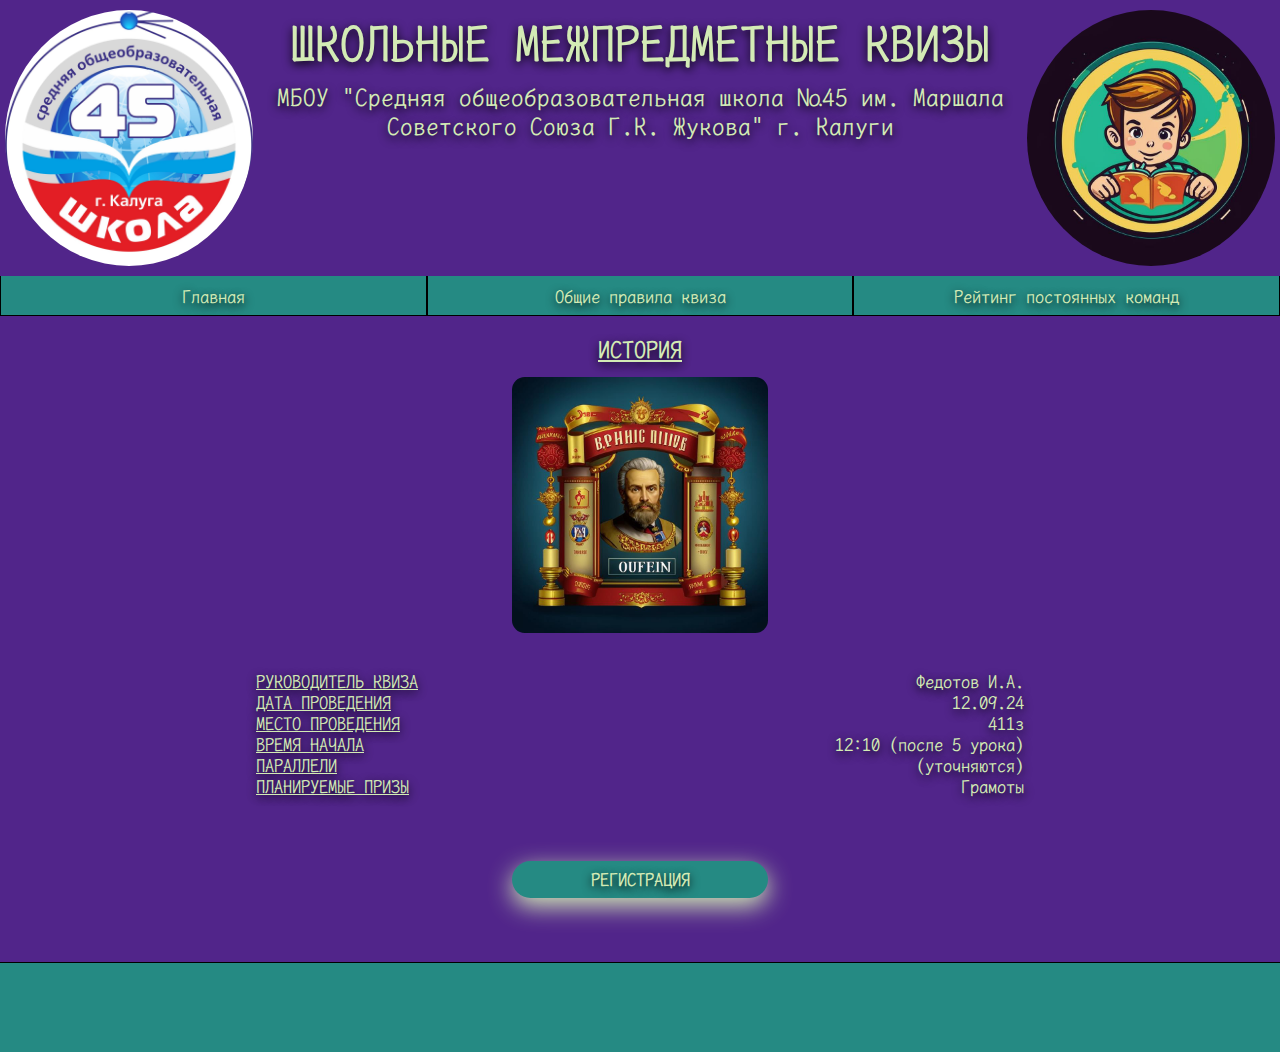
<file: pagesOFsubject/istor.html>
<!DOCTYPE html>
<html lang="en">
<head>
    <meta charset="UTF-8">
    <meta name="viewport" content="width=device-width, initial-scale=1.0">
    <style>
    @import url('https://fonts.googleapis.com/css2?family=LXGW+WenKai+Mono+TC&display=swap');
    </style>
    <link rel="stylesheet" href="../styles/style.css">
    <link rel="stylesheet" href="../styles/subjectsPage.css">
    <title>Школьные квизы</title>
</head>
<body>
    <header class="header">
        <div class="header__log-left"></div>
        <div class="header__title">
            <h1 class="header__title-top">Школьные межпредметные квизы</h1>
            <h2 class="header__title-bottom">МБОУ "Средняя общеобразовательная школа №45 им. Маршала Советского Союза Г.К. Жукова" г. Калуги</h2>
        </div>
        <div class="header__log-right"></div>
        <div class="burger-menu header__header-content__burger-menu"><div class="burger-center-line"></div></div>
    </header>
    <nav class="menu visually-hidden_m">
    <ul class="menu__list">
        <a href="../index.html" class="menu__list__item_a"><li class="menu__list__item">Главная</li></a>
        <a href="../rules.html" class="menu__list__item_a"><li class="menu__list__item">Общие правила квиза</li></a>
        <a href="../rating.html" class="menu__list__item_a"><li class="menu__list__item">Рейтинг постоянных команд</li></a>
    </ul>
  </nav>
    <main class="main">
      <section class="main__title">История</section>
      <img src="../images/Sub-logo/istor.jpg" alt="Картинка квиза" class="main__logo-quiz">
      <section class="main__info">
        <div class="main__info__div">
          <p class="main__info__div__p">Руководитель Квиза</p>
          <p class="main__info__div__p">Федотов И.А.</p>
        </div>
        <div class="main__info__div">
          <p class="main__info__div__p">Дата проведения</p>
          <p class="main__info__div__p">12.09.24</p>
        </div>
        <div class="main__info__div">
          <p class="main__info__div__p">Место проведения</p>
          <p class="main__info__div__p">411з</p>
        </div>
        <div class="main__info__div">
          <p class="main__info__div__p">Время начала</p>
          <p class="main__info__div__p">12:10 (после 5 урока)</p>
        </div>
        <div class="main__info__div">
          <p class="main__info__div__p">Параллели</p>
          <p class="main__info__div__p">(уточняются)</p>
        </div>
        <div class="main__info__div">
          <p class="main__info__div__p">Планируемые призы</p>
          <p class="main__info__div__p">Грамоты</p>
        </div>
      </section>
      <a href="https://forms.yandex.ru/cloud/667a925290fa7b2d0c163a93/" class="reg-form"><div class="reg-button">Регистрация</div></a>
        
    </main>

<footer class="footer"></footer>

<script>
    const menuBut = document.querySelector('.header__header-content__burger-menu');
    const menu = document.querySelector('.menu');
    let status = true;


    menuBut.addEventListener('click', () => {
      if (('visually-hidden_m' in menu.classList) || (status)) {
        menu.classList.remove('visually-hidden_m');
        status = false;
      } else {
        menu.classList.add('visually-hidden_m');
        status = true;
      }
    })
  </script>
    
</body>
</html>
</file>
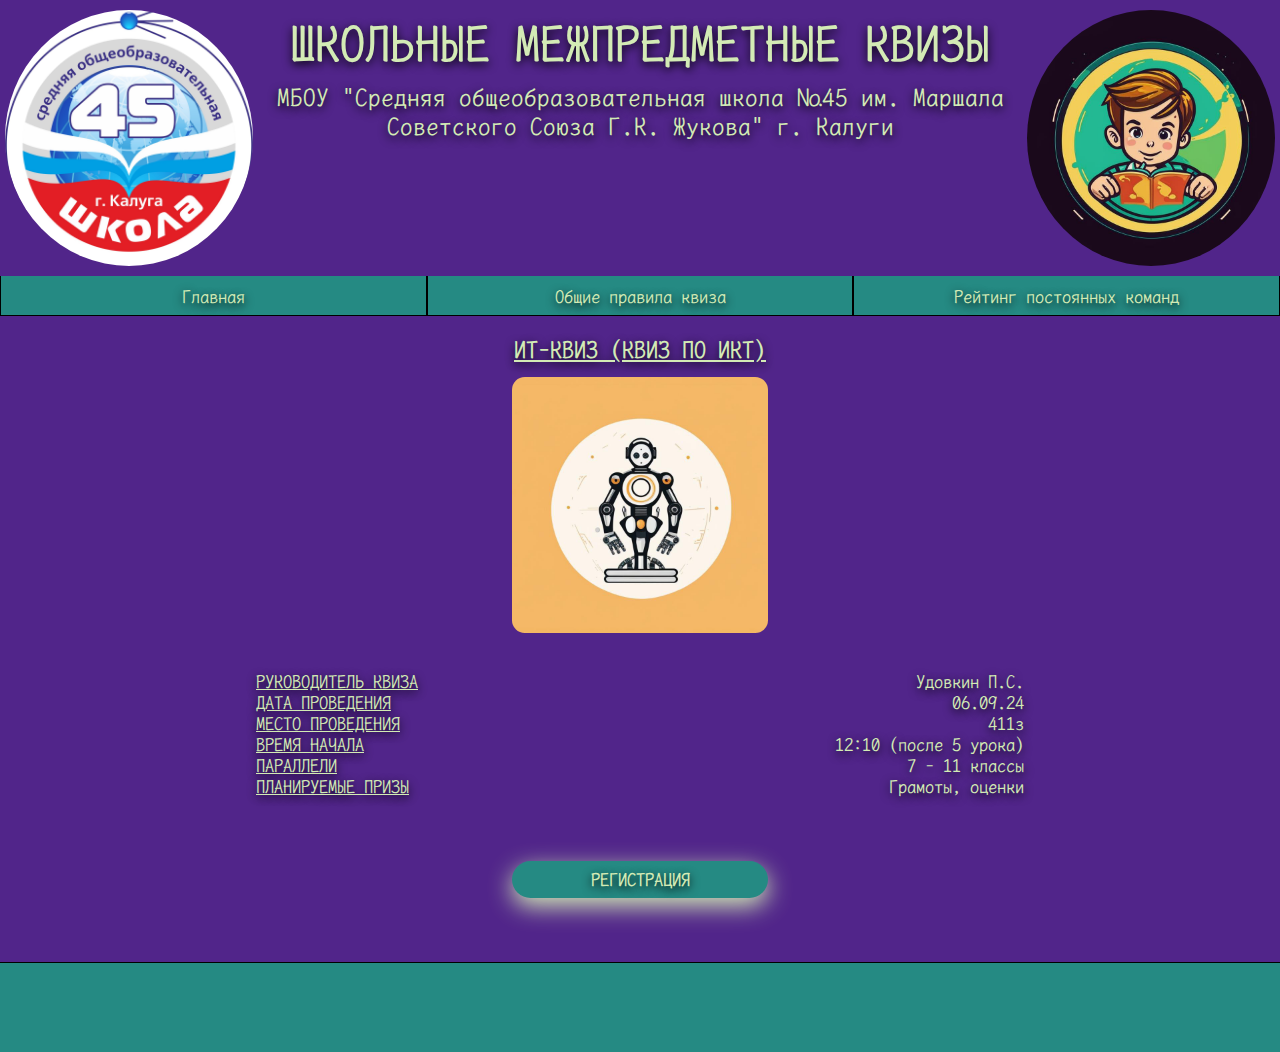
<file: pagesOFsubject/it.html>
<!DOCTYPE html>
<html lang="en">
<head>
    <meta charset="UTF-8">
    <meta name="viewport" content="width=device-width, initial-scale=1.0">
    <style>
    @import url('https://fonts.googleapis.com/css2?family=LXGW+WenKai+Mono+TC&display=swap');
    </style>
    <link rel="stylesheet" href="../styles/style.css">
    <link rel="stylesheet" href="../styles/subjectsPage.css">
    <title>Школьные квизы</title>
</head>
<body>
    <header class="header">
        <div class="header__log-left"></div>
        <div class="header__title">
            <h1 class="header__title-top">Школьные межпредметные квизы</h1>
            <h2 class="header__title-bottom">МБОУ "Средняя общеобразовательная школа №45 им. Маршала Советского Союза Г.К. Жукова" г. Калуги</h2>
        </div>
        <div class="header__log-right"></div>
        <div class="burger-menu header__header-content__burger-menu"><div class="burger-center-line"></div></div>
    </header>
    <nav class="menu visually-hidden_m">
    <ul class="menu__list">
        <a href="../index.html" class="menu__list__item_a"><li class="menu__list__item">Главная</li></a>
        <a href="../rules.html" class="menu__list__item_a"><li class="menu__list__item">Общие правила квиза</li></a>
        <a href="../rating.html" class="menu__list__item_a"><li class="menu__list__item">Рейтинг постоянных команд</li></a>
    </ul>
  </nav>
    <main class="main">
      <section class="main__title">ИТ-квиз (квиз по ИКТ)</section>
      <img src="../images/Sub-logo/IT.jpg" alt="Картинка квиза" class="main__logo-quiz">
      <section class="main__info">
        <div class="main__info__div">
          <p class="main__info__div__p">Руководитель Квиза</p>
          <p class="main__info__div__p">Удовкин П.С.</p>
        </div>
        <div class="main__info__div">
          <p class="main__info__div__p">Дата проведения</p>
          <p class="main__info__div__p">06.09.24</p>
        </div>
        <div class="main__info__div">
          <p class="main__info__div__p">Место проведения</p>
          <p class="main__info__div__p">411з</p>
        </div>
        <div class="main__info__div">
          <p class="main__info__div__p">Время начала</p>
          <p class="main__info__div__p">12:10 (после 5 урока)</p>
        </div>
        <div class="main__info__div">
          <p class="main__info__div__p">Параллели</p>
          <p class="main__info__div__p">7 - 11 классы</p>
        </div>
        <div class="main__info__div">
          <p class="main__info__div__p">Планируемые призы</p>
          <p class="main__info__div__p">Грамоты, оценки</p>
        </div>
      </section>
      <a href="https://forms.yandex.ru/cloud/667a915f3e9d082eaa89c322/" class="reg-form"><div class="reg-button">Регистрация</div></a>
        
    </main>

<footer class="footer"></footer>

<script>
    const menuBut = document.querySelector('.header__header-content__burger-menu');
    const menu = document.querySelector('.menu');
    let status = true;


    menuBut.addEventListener('click', () => {
      if (('visually-hidden_m' in menu.classList) || (status)) {
        menu.classList.remove('visually-hidden_m');
        status = false;
      } else {
        menu.classList.add('visually-hidden_m');
        status = true;
      }
    })
  </script>
    
</body>
</html>
</file>
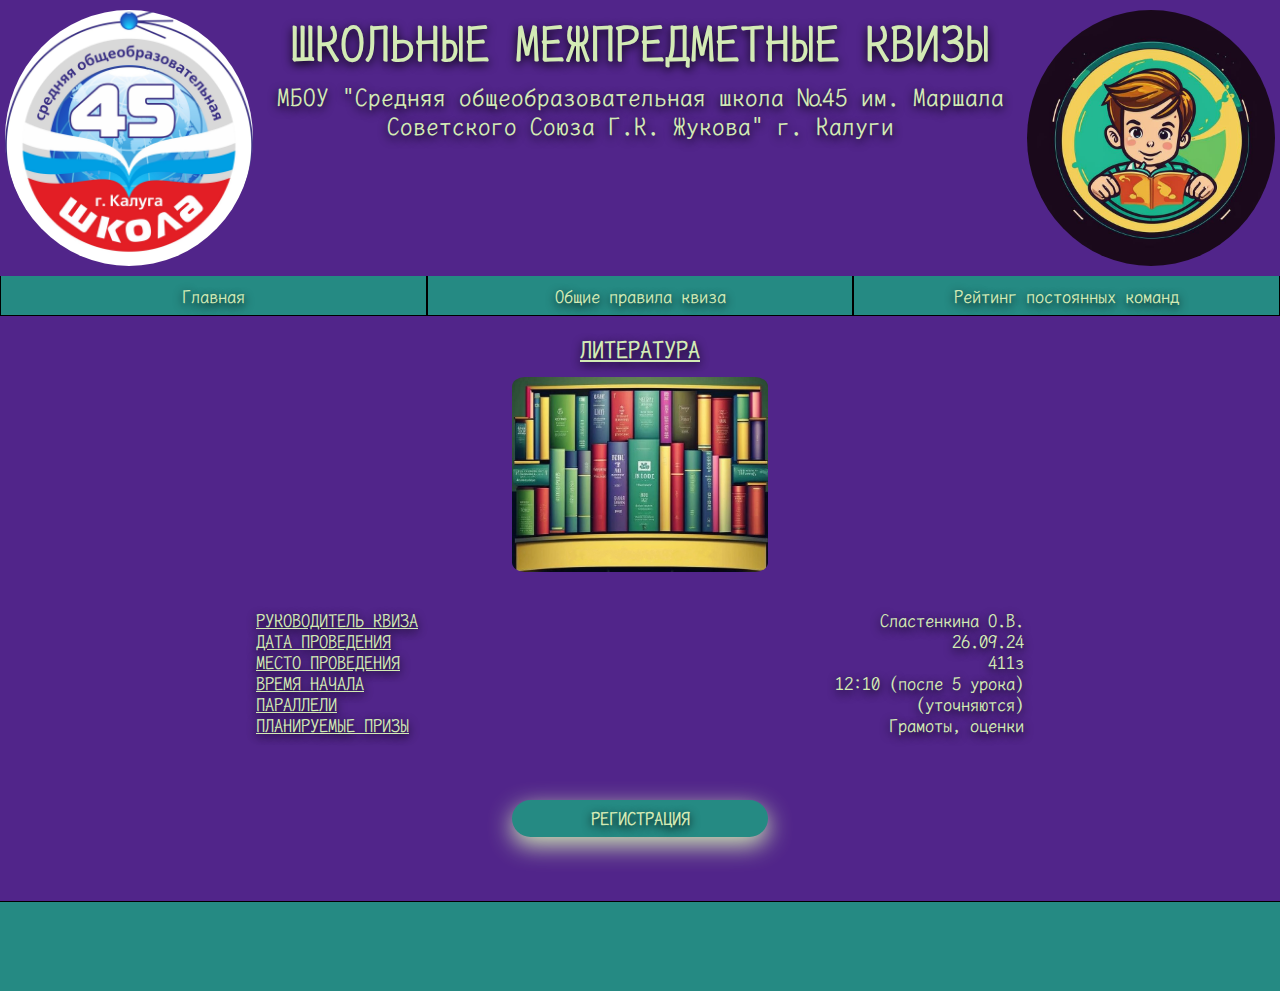
<file: pagesOFsubject/lit.html>
<!DOCTYPE html>
<html lang="en">
<head>
    <meta charset="UTF-8">
    <meta name="viewport" content="width=device-width, initial-scale=1.0">
    <style>
    @import url('https://fonts.googleapis.com/css2?family=LXGW+WenKai+Mono+TC&display=swap');
    </style>
    <link rel="stylesheet" href="../styles/style.css">
    <link rel="stylesheet" href="../styles/subjectsPage.css">
    <title>Школьные квизы</title>
</head>
<body>
    <header class="header">
        <div class="header__log-left"></div>
        <div class="header__title">
            <h1 class="header__title-top">Школьные межпредметные квизы</h1>
            <h2 class="header__title-bottom">МБОУ "Средняя общеобразовательная школа №45 им. Маршала Советского Союза Г.К. Жукова" г. Калуги</h2>
        </div>
        <div class="header__log-right"></div>
        <div class="burger-menu header__header-content__burger-menu"><div class="burger-center-line"></div></div>
    </header>
    <nav class="menu visually-hidden_m">
    <ul class="menu__list">
        <a href="../index.html" class="menu__list__item_a"><li class="menu__list__item">Главная</li></a>
        <a href="../rules.html" class="menu__list__item_a"><li class="menu__list__item">Общие правила квиза</li></a>
        <a href="../rating.html" class="menu__list__item_a"><li class="menu__list__item">Рейтинг постоянных команд</li></a>
    </ul>
  </nav>
    <main class="main">
      <section class="main__title">Литература</section>
      <img src="../images/Sub-logo/lit.jpg" alt="Картинка квиза" class="main__logo-quiz">
      <section class="main__info">
        <div class="main__info__div">
          <p class="main__info__div__p">Руководитель Квиза</p>
          <p class="main__info__div__p">Сластенкина О.В.</p>
        </div>
        <div class="main__info__div">
          <p class="main__info__div__p">Дата проведения</p>
          <p class="main__info__div__p">26.09.24</p>
        </div>
        <div class="main__info__div">
          <p class="main__info__div__p">Место проведения</p>
          <p class="main__info__div__p">411з</p>
        </div>
        <div class="main__info__div">
          <p class="main__info__div__p">Время начала</p>
          <p class="main__info__div__p">12:10 (после 5 урока)</p>
        </div>
        <div class="main__info__div">
          <p class="main__info__div__p">Параллели</p>
          <p class="main__info__div__p">(уточняются)</p>
        </div>
        <div class="main__info__div">
          <p class="main__info__div__p">Планируемые призы</p>
          <p class="main__info__div__p">Грамоты, оценки</p>
        </div>
      </section>
      <a href="https://forms.yandex.ru/cloud/667a94e75056902dcde693c8/" class="reg-form"><div class="reg-button">Регистрация</div></a>
        
    </main>

<footer class="footer"></footer>

<script>
    const menuBut = document.querySelector('.header__header-content__burger-menu');
    const menu = document.querySelector('.menu');
    let status = true;


    menuBut.addEventListener('click', () => {
      if (('visually-hidden_m' in menu.classList) || (status)) {
        menu.classList.remove('visually-hidden_m');
        status = false;
      } else {
        menu.classList.add('visually-hidden_m');
        status = true;
      }
    })
  </script>
    
</body>
</html>
</file>
<file: styles/cards.css>
/* cards */

a.main__card-blok__card__info__title__a:active, /* активная/посещенная ссылка */
a.rmain__card-blok__card__info__title__a:hover,  /* при наведении */
a.main__card-blok__card__info__title__a {
  text-decoration: underline;
  color: #d3ebb5;
}

.main {
    text-shadow: 0 3px 10px black;
}

.main__title {
    color: #d3ebb5;
    font-family: "LXGW WenKai Mono TC", monospace;
    font-weight: bold;
    font-style: normal;
    text-transform: uppercase;
    text-decoration: underline;
    font-size: 1.5rem;
    text-align: center;
    margin-top: 10%;
    margin-bottom: 5%;
    /* margin-left: 45%; */
    /* margin-left: calc(50% - 400px); */
    /* margin-right: auto; */
/*     margin: 5% auto; */
    /* display: block; */
}



.main__card-blok__card {
    color: #d3ebb5;
    font-family: "LXGW WenKai Mono TC", monospace;
    font-weight: 400;
    font-style: normal;
    /* text-shadow: none !important; */
}

.main__card-blok__card__info__title {
    text-transform: uppercase;
    text-decoration: underline;
    font-weight: bold;
    font-size: 1.25rem;
    margin-bottom: 2%;
}

.main__card-blok__card__info_text {
    font-size: 1.15rem;
    margin-bottom: 2%;
}

.main__card-blok__card__logo {
    display: none;
}

@media (max-width: 1199px) {


    .main__card-blok__card {
        width: 90%;
        /* height: calc(99vw  * 0.15); */
        margin: 15px auto 5px auto;
        border: 1px solid whitesmoke;
        border-radius: 15px;
        padding: 2% 5%;
        box-shadow: 0 8px 25px #d3ebb5;
        /* margin: 10px;
        margin-right: 5px;
        background-position: center center;
        background-repeat: no-repeat;
        background-size: cover;
        position: relative;
        background-image: url(../images/Card-fon.jpg);
        box-shadow: 15px 10px 30px #8a252c; */
    }
    
/*     .main__card:hover {
        box-shadow: 0 0 0 #8a252c;
    } */

    .main__card-blok__card__info__title {
        display: flex;
        justify-content: space-between;
    }
}
@media (min-width: 641px) and (max-width: 1200px) {
    .main__title {
        margin-top: 3%;
        margin-bottom: 3%;
    }
}
@media (min-width: 1201px) {

    .main__title {
        margin-top: 3%;
        margin-bottom: 1.2%;
    }

    .main__card-blok {
        display: flex;
        flex-wrap: wrap;
        justify-content: space-around;
        text-shadow: none;
    }

    a.main__card-blok__card__info__title__a:active, /* активная/посещенная ссылка */
    a.rmain__card-blok__card__info__title__a:hover,  /* при наведении */
    a.main__card-blok__card__info__title__a {
        color: #51258a;
    }

    .main__card-blok__card {
        color:#51258a;
    }

    .main__card-blok__card {
        width: calc(99vw / 4 - 6px);
        height: calc(99vw / 4 * 1.15);
        /* border: 1px solid whitesmoke; */
        border-radius: 5%;
        margin: 10px;
        margin-right: 5px;
        background-position: center center;
        background-repeat: no-repeat;
        background-size: cover;
        position: relative;
        background-image: url(../images/Card-fon.jpg);
        box-shadow: 15px 10px 30px #8a252c;
    }
    
    .main__card-blok__card:hover {
        box-shadow: 0 0 0 #8a252c;
    }

    .main__card-blok__card__info {
        padding: 5% 3%;
    }

    .main__card-blok__card__info__title {
        display: flex;
        justify-content: space-between;
    }

    .main__card-blok__card__logo {
        display: block;
    /*     background-position: center center;
        background-repeat: no-repeat;
        background-size: cover;
        position: relative; */
        /* background-image: url(../images/Sub-logo/IT.jpg); */
        width: 100%;
        height: 75%;
        margin: 0;
        /* border-radius: 50%; */
        border-top-left-radius: 5%;
        border-top-right-radius: 5%;
    }

    .main__card-blok__card__logo:hover {
        z-index: 2;
        box-shadow: 15px 10px 15px #3a0b0f;
    }

}
</file>
<file: styles/rating.css>
.main {
    color: #d3ebb5;
    font-family: "LXGW WenKai Mono TC", monospace;
    font-weight: 400;
    font-style: normal;
    text-shadow: 0 3px 10px black;
}

/* .main__table {
    border: 1px solid wheat;
} */

/*  th {
    border: 1px solid wheat;
    margin: -1px;
} */


table {
    border-collapse: collapse;
    border: 2px solid wheat;
    font-size: 1.8rem;
    letter-spacing: 1px;
    margin-left: auto;
    margin-right: auto;
    margin-bottom: 5%;
    margin-top: 5%;
  }

  th {
    text-transform: uppercase;
  }
    
  th,
  td {
    border: 1px solid wheat;
    padding: 8px 10px;
    text-align: center;
  }

  .footer {
    display: none;
  }
</file>
<file: styles/rules_sty.css>
.main {
    text-shadow: 0 3px 10px black;
}

.main__video {
    margin-left: 2%;
    /* margin-right: 2%; */
    /* margin-left: calc(100vw / 2 - 280px); */
    margin-top: 10px;
}

.main__video__iframe {
/*     width: 560px; 
    height: 315px; */
    width: 96%;
/*     margin-left: 2%;
    margin-right: 2%; */
}

.main__text {
    color: #d3ebb5;
    font-family: "LXGW WenKai Mono TC", monospace;
    font-weight: 400;
    font-style: normal;
    margin: 10px 5% 0 5%;
}

.main__text__title {
    text-align: center;
    text-transform: uppercase;
    text-decoration: underline;
    margin-top: 5px;
    margin-bottom: 10px;
    font-size: 1.5625rem;
}

.main__text__inf {
    font-size: 1.15rem;
    text-indent: 3%;
    margin-bottom: 0.7%;
}

.main {
    margin-bottom: 5%;
}

@media (min-width: 641px) {
    .main__video {
        margin-left: calc(100vw / 2 - 280px);
       /*  margin-right: 0; */
    }
    .main__video__iframe {
        
        width: 560px; 
        height: 315px;
    }
}
</file>
<file: styles/subjectsPage.css>
.main {
    text-shadow: 0 3px 10px black;
}

.main__title {
    color: #d3ebb5;
    font-family: "LXGW WenKai Mono TC", monospace;
    font-weight: bold;
    font-style: normal;
    text-transform: uppercase;
    text-decoration: underline;
    font-size: 1.5rem;
    text-align: center;
    margin-top: 10%;
    margin-bottom: 1%;
}

.main__logo-quiz {
    margin-left: 30%;
    width: 40%;
    margin-top: 0;
    border-radius: 5%;
}

.main__info {
    color: #d3ebb5;
    font-family: "LXGW WenKai Mono TC", monospace;
    font-weight: 400;
    font-style: normal;
    font-size: 1.15rem;
    margin-left: 3%;
    margin-right: 3%;
    margin-top: 3%; 
}
.main__info__div {
    display: flex;
    justify-content: space-between;
    text-align: center;
}

.main__info__div__p {
    text-align: center;
}

.main__info__div__p:nth-child(1) {
    text-decoration: underline;
    text-transform: uppercase;
    /* font-weight: bold; */
}

a.reg-form:active, /* активная/посещенная ссылка */
a.reg-form:hover,  /* при наведении */
a.reg-form{
    text-decoration: none;
}

.reg-button {
    margin-left: 30%;
    width: 40%;
    margin-top: 5%;
    border-radius: 25px;
    text-align: center;
    color: #d3ebb5;
    font-family: "LXGW WenKai Mono TC", monospace;
    font-weight: bold;
    font-style: normal;
    text-transform: uppercase;
    text-decoration: none;
    font-size: 1.15rem;
    /* border: 1px solid whitesmoke; */
    background-color: #258a83;
    padding-top: 0.5rem;
    padding-bottom: 0.5rem;
    box-shadow: 0 8px 25px #d3ebb5;
}

@media (min-width: 641px) and (max-width: 1200px) {
    .main__title {
        margin-top: 0;
    }

    .main__logo-quiz {
        margin-left: 35%;
        width: 30%;
    }

    .main__info {
        margin-left: 5%;
        margin-right: 5%; 
    }

    .reg-button {
        margin-left: 35%;
        width: 30%;
    }
}

@media (min-width: 1201px) {
    .main__title {
        margin-top: 0;
    }

    .main__logo-quiz {
        margin-left: 40%;
        width: 20%;
    }

    .main__info {
        margin-left: 20%;
        margin-right: 20%; 
    }

    .reg-button {
        margin-left: 40%;
        width: 20%;
    }

    .reg-button:hover {
        box-shadow: 0 3px 10px #000000;
    }
}
</file>
<file: styles/style.css>
/* Reset and base styles  */
* {
	padding: 0px;
	margin: 0px;
	border: none;
}

*,
*::before,
*::after {
	box-sizing: border-box;
}

/* Links */

a, a:link, a:visited  {
    text-decoration: none;
}

a:hover  {
    text-decoration: none;
}

/* Common */

aside, nav, footer, header, section, main {
	display: block;
}

h1, h2, h3, h4, h5, h6, p {
    font-size: inherit;
	font-weight: inherit;
}

ul, ul li {
	list-style: none;
}

img {
	vertical-align: top;
}

img, svg {
	max-width: 100%;
	height: auto;
}

address {
  font-style: normal;
}

/* Form */

input, textarea, button, select {
	font-family: inherit;
    font-size: inherit;
    color: inherit;
    background-color: transparent;
}

input::-ms-clear {
	display: none;
}

button, input[type="submit"] {
    display: inline-block;
    box-shadow: none;
    background-color: transparent;
    background: none;
    cursor: pointer;
}

input:focus, input:active,
button:focus, button:active {
    outline: none;
}

button::-moz-focus-inner {
	padding: 0;
	border: 0;
}

label {
	cursor: pointer;
}

legend {
	display: block;
}

.visually-hidden {
    position: absolute;
    width: 1px;
    height: 1px;
    margin: -1px;
    padding: 0;
    border: 0;
    clip: rect(0 0 0 0);
    overflow: hidden;
  }

  .visually-hidden_m {
    display: none;
  }

/* Верстка */

a.reg-form:active, /* активная/посещенная ссылка */
a.reg-form:hover,  /* при наведении */
a.reg-form {
  text-decoration: underline;
  color: #d3ebb5;
}

body {
    background: #51258a;
}

/* header */
/* * {
  text-shadow: 0 3px 10px black;
} */

.header {
    display: flex;
}

.header__log-left {
    width: 20vw;
    height: 20vw;;
    background-position: center center;
    background-repeat: no-repeat;
    background-size: cover;
    position: relative;
    background-image: url(../images/log-left.jpg);
    border-radius: 50%;
    margin-top: 10px;
    margin-left: 5px;
    margin-right: 2px;
    /* visibility: hidden; */
    display: none;
}

.header__log-right {
    width: 20vw;
    height: 20vw;;
    background-position: center center;
    background-repeat: no-repeat;
    background-size: cover;
    position: relative;
    background-image: url(../images/log-right.jpg);
    border-radius: 50%;
    margin-top: 10px;
    margin-right: 5px;
    margin-left: 2px;
    /* visibility: hidden; */
    display: none;
}

.header__title {
    width: 100%;
    text-align: center;
    color: #d3ebb5;
    font-family: "LXGW WenKai Mono TC", monospace;
    font-weight: 400;
    font-style: normal;
    margin-left: 1%;
    margin-right: 1%;
    text-shadow: 0 3px 10px black;
}

.header__title-top {
    font-size: 50px;
    font-weight: bold;
    text-transform: uppercase;
    margin-top: 15px;
    margin-bottom: 10px;
    /* text-shadow: 0 3px 10px black; */
}

.header__title-bottom {
    font-size: 25px;
    /* text-shadow: 0 3px 10px black; */
}
  
/* cards */
/*.main__card {
    width: calc(99vw / 4 - 6px);
    height: calc(99vw / 4 + 70px);
    border: 1px solid whitesmoke;
    border-radius: 5%;
    margin: 10px;
    margin-right: 5px;
}*/

/*menu*/
.burger-menu {
    width: 20px;
    height: 20px;
    position: absolute;
    z-index: 1;
    /* margin-right: 3%; */
  }
  
  .burger-menu::before {
    content: "";
    width: 100%;
    height: 3px;
    background-color: #d3ebb5;
    position: absolute;
  }
  .burger-center-line{
    width: 100%;
    margin-top: 8px;
    height: 3px;
    background-color: #d3ebb5;
    position: absolute;
  }
  
  .burger-menu::after {
    content: "";
    width: 100%;
    height: 3px;
    bottom: 1px;
    background-color: #d3ebb5;
    position: absolute;
  }
  
  .header__header-content__burger-menu {
    margin-left: 4%;
    /* margin-right: 4%; */
    margin-top: 20px;
  }
  
  
  .menu__list {
    display: flex;
    justify-content: space-evenly;
    flex-direction: column;
    margin: 10px 0 20px 0;
  }
  
  .menu__list__item {
    box-sizing: border-box;
    border: 1px solid black;
    text-align: center;
    background-color: #258a83;
    height: 40px;
    padding-top: 10px;
    width: 100%;
  }
  
  .menu__list__item_a {
    /* margin-top: calc(50% - 16px); */
    font-family: "LXGW WenKai Mono TC", monospace;
    font-weight: Regular;
    color: #d3ebb5;
    font-size: 1.15rem;
    text-shadow: 0 3px 10px black;
  }

  /* footer */
  .footer {
    width: 100%;
    min-height: 25px;
    height: 10vh;
    margin-top: 5%;
    margin-bottom: -2px;
    border-top: 1px solid black;
    background-color: #258a83;
    display: none;
  }

  @media (min-width: 641px) and (max-width: 1200px) {

    .header__title {
        width: 60%;
    }
    
    .header__log-left {
        /* visibility: visible; */
        display: block;
    }
    
    .header__log-right {
        /* visibility: visible; */
        display: block;
    }

    /*menu*/

    .menu__list {
        flex-direction: row;
      }
    
      .header__header-content__burger-menu {
        display: none;
      }
    
      .menu__list__item {
        flex-basis: 33.3%;
        height: 40px;
        border-top: none;
      }

      .menu__list__item_a {
        width: 100%;
      }

      .visually-hidden_m {
        display: block;
      }

      /* footer */
      .footer {
        display: block;
      }

  }
  @media (min-width: 1201px) {

    .header__title {
        width: 60%;
    }

    .header__log-left {
        /* visibility: visible; */
        display: block;
    }
    
    .header__log-right {
        /* visibility: visible; */
        display: block;
    }

    /*menu*/

    .menu__list {
        flex-direction: row;
      }
    
      .header__header-content__burger-menu {
        display: none;
      }
    
      .menu__list__item {
        flex-basis: 33.3%;
        height: 40px;
        border-top: none;
        position: relative;
        
      }
    
      .menu__list__item_a {
        z-index: 1;
        position: relative;
        width: 100%;
      }
    
      .menu__list__item:hover::before {
        content:'';
        background-color: #000;
        top: 0;
        bottom: 0;
        left: 0;
        right: 0;
        position: absolute;
        opacity: 0.4;
        z-index: 0;
      }

      .visually-hidden_m {
        display: block;
      }

      /* footer */
      .footer {
        display: block;
      }
     
  }
</file>
